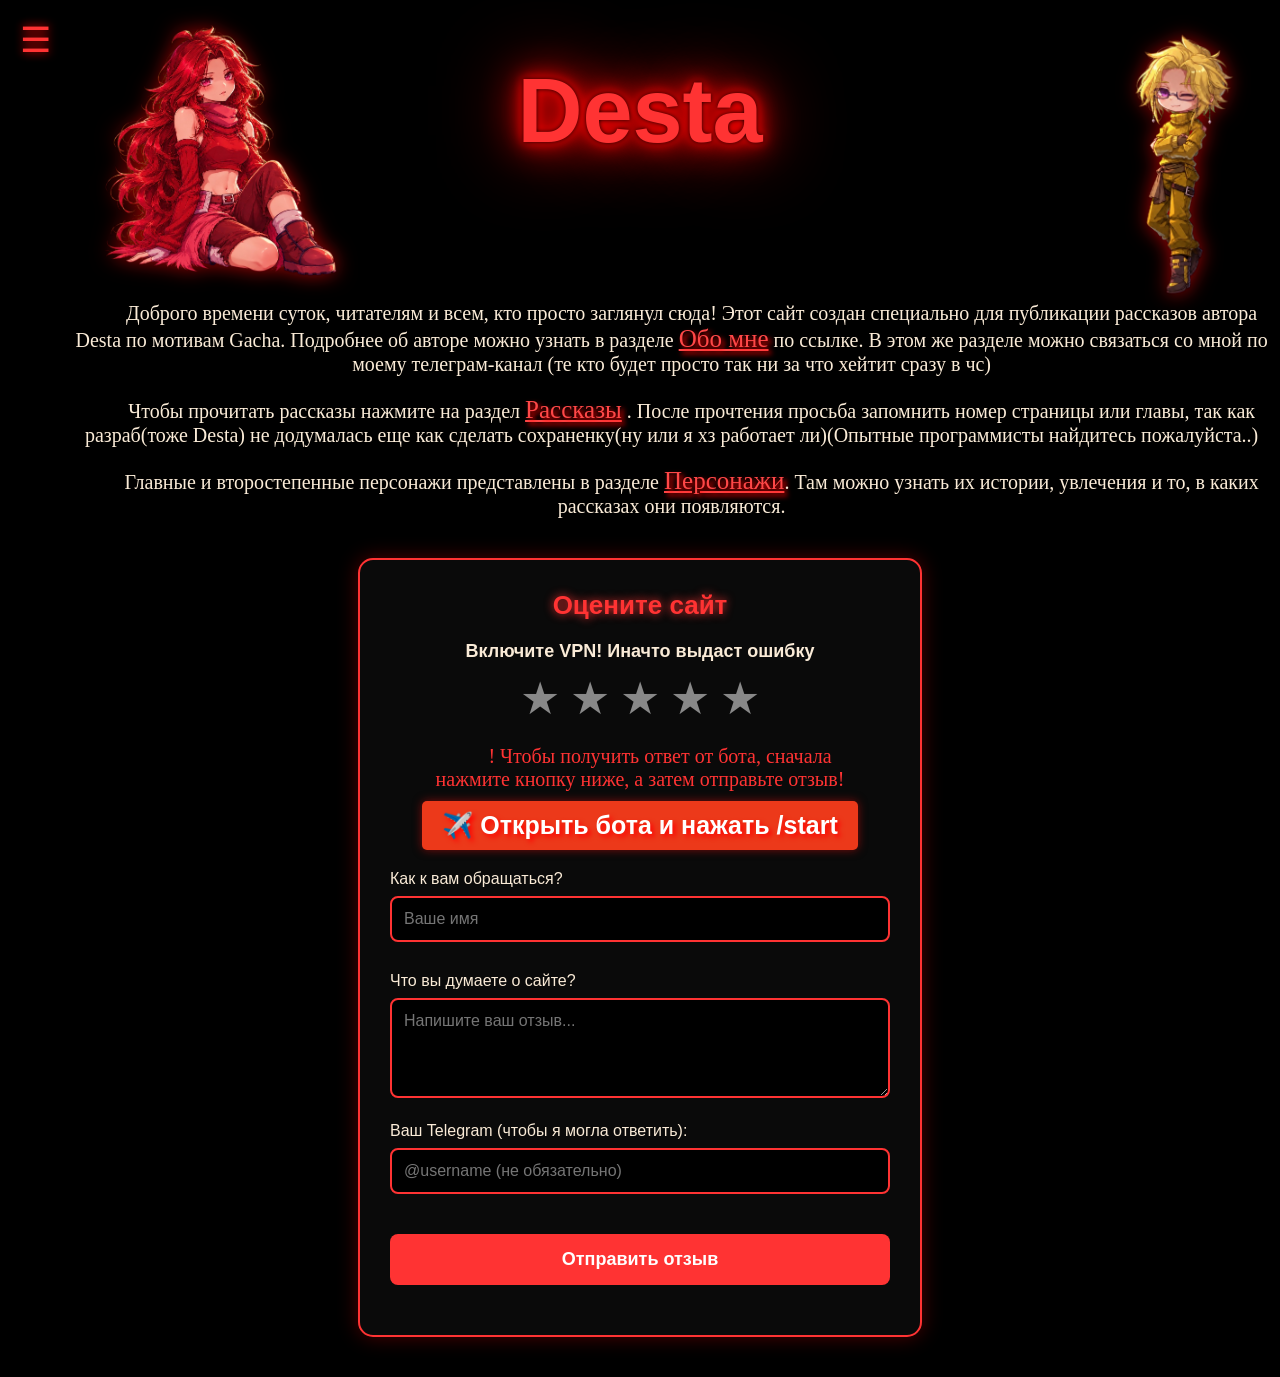
<file: index.html>
<!DOCTYPE html>
<html lang="ru">
<head>
    <meta charset="UTF-8">
    <meta name="viewport" content="width=device-width, initial-scale=1.0">
    <link rel="icon" type="image/png" href="icon.png">
    <title>Главная</title>
    <link rel="stylesheet" href="style.css">
</head>
<body>
    <!-- 1. Скрытый чтокбокс (переключатель) -->
    <input type="checkbox" id="menu-toggle">
    <!-- 2. Кнопка (гамбургер), которая открывает меню -->
    <label for="menu-toggle" class="menu-btn">☰</label>
<!-- 3. Само выезжающее меню -->
    <nav class="sidebar">
        <label for="menu-toggle" class="close-btn">✕</label> <!-- Кнопка закрытия -->
        <a href="#" onclick="alert('Вы уже находитесь тут'); return false;">Главная</a>
        <a href="history.html">Рассказы</a>
        <a href="personaji.html">Персонажи</a>
        <a href="obomne.html">Обо мне</a>
        <!-- Кнопка переключения темы -->
<label for="theme-toggle" class="theme-toggle-btn" onclick="toggleTheme()">🌓 Сменить тему</label>
    </nav>
    <div class="header-group">
    <h1>Desta</h1>
    <img src="desta_glavnaya.png" id="desta_glavnaya" class="glav_photo">
</div>
    <img src="lui_glav.png" id="lui_glav" class="glav_photo">
<p>Доброго времени суток, читателям и всем, кто просто заглянул сюда! Этот сайт создан специально для публикации рассказов автора Desta по мотивам Gacha. Подробнее об авторе можно узнать в разделе 
   <a href="obomne.html">Обо мне</a> по ссылке. В этом же разделе можно связаться со мной по моему телеграм-канал (те кто будет просто так ни за что хейтит сразу в чс)
</p>
<p>Чтобы прочитать рассказы нажмите на раздел <a href="history.html">Рассказы</a> . После прочтения просьба запомнить номер страницы или главы, так как разраб(тоже  Desta) не додумалась еще как сделать сохраненку(ну или я хз работает ли)(Опытные программисты найдитесь пожалуйста..)</p>
<p>Главные и второстепенные персонажи представлены в разделе <a href="personaji.html">Персонажи</a>. Там можно узнать их истории, увлечения и то, в каких рассказах они появляются.</p>



<div class="feedback-container">
    <h3>Оцените сайт</h3>
    <h4>Включите VPN! Иначто выдаст ошибку</h4>
    
    <form id="tgForm">
        <div id="star-rating" class="star-rating">
            <span data-value="5">★</span>
            <span data-value="4">★</span>
            <span data-value="3">★</span>
            <span data-value="2">★</span>
            <span data-value="1">★</span>
        </div>
        <input type="hidden" id="ratingValue" value="0">
                <div class="input-group" style="text-align: center; margin-bottom: 20px;">
            <p style="font-size: 20px; color: #ff3333; margin-bottom: 10px; text-align: center; margin-right: 5%;">
                ! Чтобы получить ответ от бота, сначала нажмите кнопку ниже, а затем отправьте отзыв!
            </p>
            <!-- ЗАМЕНИ Sayt_ocenka_bot НА ИМЯ СВОЕГО БОТА -->
            <a href="https://t.me/Sayt_ocenka_bot" target="_blank" style="background-color: #ec391a; color: white; padding: 10px 20px; border-radius: 5px; text-decoration: none; font-weight: bold; display: inline-block; box-shadow: 0 0 10px rgba(235, 13, 13, 0.5);">
                ✈️ Открыть бота и нажать /start
            </a>
        </div>
        <div class="input-group">
            <label for="userName">Как к вам обращаться?</label>
            <input type="text" id="userName" placeholder="Ваше имя" required>
        </div>

        <div class="input-group">
            <label for="userComment">Что вы думаете о сайте?</label>
            <textarea id="userComment" rows="4" placeholder="Напишите ваш отзыв..." required></textarea>
        </div>
         <div class="input-group">
            <label for="tgUsername">Ваш Telegram (чтобы я могла ответить):</label>
            <input type="text" id="tgUsername" placeholder="@username (не обязательно)">
        </div>

        <button type="submit" id="submitBtn">Отправить отзыв</button>
        <!-- Вот сюда скрипт будет выводить ошибки, если что-то пойдет не так -->
        <p id="formStatus" style="font-weight: bold; text-align: center; margin-top: 15px;"></p>
    </form>
</div>

<script src="index.js"></script>
<script src="theme.js"></script>
</body>






</html>
</file>
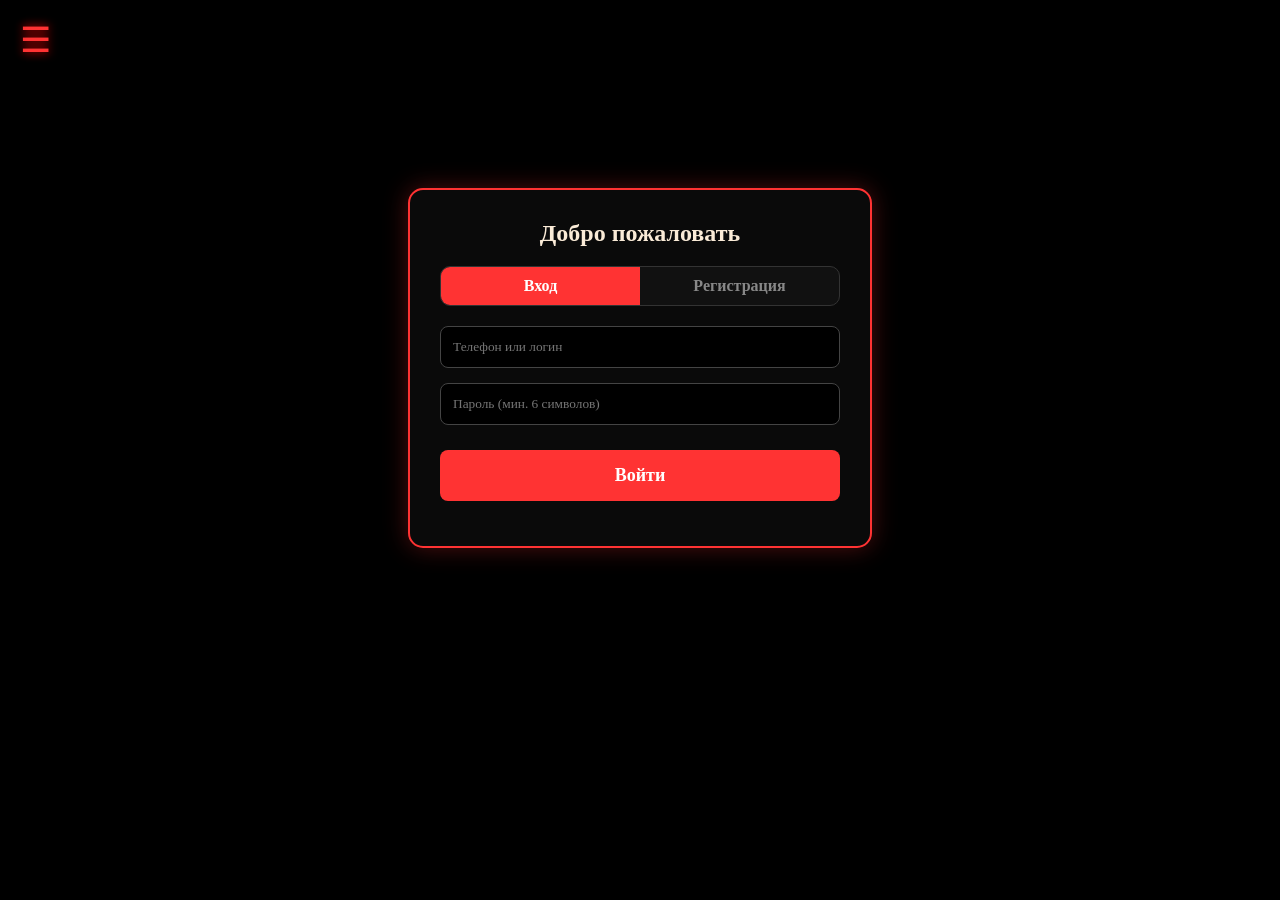
<file: account.html>
<!DOCTYPE html>
<html lang="ru">
<head>
    <meta charset="UTF-8">
    <meta name="viewport" content="width=device-width, initial-scale=1.0">
    <title>Личный кабинет</title>
    <link rel="stylesheet" href="style.css">
    <style>
        /* --- СТИЛИ ЛИЧНОГО КАБИНЕТА --- */
        :root {
            --neon-red: #ff3333;
            --dark-bg: #000000;
            --card-bg: #0a0a0a;
            --text-main: #faebd7;
            --text-muted: #888888;
            --border-color: #222;
        }

        .profile-layout {
            display: flex;
            gap: 30px;
            max-width: 1200px;
            margin: 100px auto 50px auto;
            padding: 0 20px;
            font-family: Arial, sans-serif;
            color: var(--text-main);
        }

        .profile-sidebar {
            width: 350px;
            flex-shrink: 0;
            display: flex;
            flex-direction: column;
            gap: 20px;
        }

        .profile-card {
            background-color: var(--card-bg);
            border: 1px solid var(--border-color);
            border-radius: 15px;
            overflow: hidden;
            box-shadow: 0 0 20px rgba(255, 51, 51, 0.1);
        }

        .profile-header-bg {
            height: 100px;
            background: linear-gradient(135deg, #ff3333, #880000);
            position: relative;
            display: flex;
            justify-content: center;
        }

        .profile-avatar {
            width: 90px;
            height: 90px;
            background-color: #000;
            border: 4px solid var(--card-bg);
            border-radius: 50%;
            position: absolute;
            bottom: -45px;
            display: flex;
            align-items: center;
            justify-content: center;
            font-size: 36px;
            color: var(--neon-red);
            text-shadow: 0 0 10px var(--neon-red);
            font-family: 'Times New Roman', serif;
            font-weight: bold;
        }

        .profile-body {
            padding: 60px 20px 20px 20px;
            text-align: center;
        }

        .profile-name {
            font-family: 'Times New Roman', serif;
            font-size: 24px;
            font-weight: bold;
            margin: 0 0 5px 0;
            color: var(--neon-red);
        }

        .profile-phone {
            color: var(--text-muted);
            font-size: 14px;
            margin-bottom: 15px;
        }

        .profile-stats {
            background: rgba(255, 51, 51, 0.1);
            border: 1px solid rgba(255, 51, 51, 0.3);
            border-radius: 10px;
            padding: 10px;
            font-size: 13px;
            margin-bottom: 20px;
            color: #ffaaaa;
        }

        .profile-actions {
            display: flex;
            gap: 10px;
            justify-content: center;
        }

        .btn-profile {
            padding: 10px 15px;
            border-radius: 8px;
            cursor: pointer;
            font-weight: bold;
            transition: 0.3s;
            font-size: 14px;
            text-decoration: none;
        }

        .btn-admin {
            background: var(--neon-red);
            color: white;
            border: none;
            box-shadow: 0 0 10px rgba(255, 51, 51, 0.5);
        }
        
        .btn-admin:hover { background: #cc0000; }

        .btn-logout {
            background: transparent;
            color: var(--neon-red);
            border: 1px solid var(--neon-red);
        }
        
        .btn-logout:hover { background: rgba(255, 51, 51, 0.1); }

        .settings-card {
            background-color: var(--card-bg);
            border: 1px solid var(--border-color);
            border-radius: 15px;
            padding: 20px;
        }

        .settings-card h3 {
            font-family: 'Times New Roman', serif;
            margin-top: 0;
            color: var(--text-main);
            border-bottom: 2px solid var(--neon-red);
            display: inline-block;
            padding-bottom: 5px;
        }

        .settings-card label {
            display: block;
            font-size: 13px;
            margin-bottom: 5px;
            color: var(--text-muted);
        }

        .settings-card input {
            width: 100%;
            padding: 10px;
            background: #111;
            border: 1px solid #333;
            color: white;
            border-radius: 8px;
            margin-bottom: 15px;
            box-sizing: border-box;
        }

        .profile-main {
            flex-grow: 1;
            display: flex;
            flex-direction: column;
            gap: 20px;
        }

        .main-block {
            background-color: var(--card-bg);
            border: 1px solid var(--border-color);
            border-radius: 15px;
            padding: 25px;
        }

        .main-block h2 {
            font-family: 'Times New Roman', serif;
            margin-top: 0;
            color: var(--text-main);
            border-bottom: 2px solid var(--neon-red);
            display: inline-block;
            padding-bottom: 5px;
            margin-bottom: 20px;
        }

        .empty-text {
            color: var(--text-muted);
            text-align: center;
            font-size: 15px;
            margin: 20px 0;
        }

        .read-list {
            list-style: none;
            padding: 0;
            margin: 0;
        }

        .read-list li {
            padding: 10px;
            border-bottom: 1px solid #222;
            color: #00ff00;
            display: flex;
            align-items: center;
            gap: 10px;
        }
        .read-list li:last-child { border-bottom: none; }

        .auth-wrapper {
            display: flex;
            justify-content: center;
            align-items: center;
            min-height: 80vh;
        }
        
        .auth-card {
            background-color: var(--card-bg);
            border: 2px solid var(--neon-red);
            border-radius: 15px;
            width: 100%;
            max-width: 400px;
            padding: 30px;
            box-shadow: 0 0 25px rgba(255, 51, 51, 0.3);
        }

        .auth-card h2 {
            text-align: center;
            font-family: 'Times New Roman', serif;
            color: var(--text-main);
            margin-top: 0;
        }

        .auth-tabs {
            display: flex;
            background: #111;
            border-radius: 10px;
            margin-bottom: 20px;
            border: 1px solid #333;
            overflow: hidden;
        }

        .auth-tab {
            flex: 1;
            text-align: center;
            padding: 10px;
            color: var(--text-muted);
            cursor: pointer;
            font-weight: bold;
        }

        .auth-tab.active {
            background: var(--neon-red);
            color: white;
        }

        .auth-input {
            width: 100%;
            padding: 12px;
            background: #000;
            border: 1px solid #444;
            border-radius: 8px;
            color: white;
            margin-bottom: 15px;
            box-sizing: border-box;
        }

        .auth-btn {
            width: 100%;
            padding: 12px;
            background: var(--neon-red);
            color: white;
            border: none;
            border-radius: 8px;
            font-weight: bold;
            font-size: 16px;
            cursor: pointer;
        }

        .hidden { display: none !important; }

        @media (max-width: 900px) {
            .profile-layout {
                flex-direction: column;
                margin-top: 60px;
            }
            .profile-sidebar {
                width: 100%;
            }
        }
    </style>
</head>
<body>
    <!-- Меню -->
    <input type="checkbox" id="menu-toggle">
    <label for="menu-toggle" class="menu-btn">☰</label>
    <nav class="sidebar">
        <label for="menu-toggle" class="close-btn">✕</label>
        <a href="index.html">Главная</a>
        <a href="history.html">Рассказы</a>
        <a href="personaji.html">Персонажи</a>
        <a href="obomne.html">Обо мне</a>
        <a href="account.html" style="color: #ff3333; font-weight: bold;">👤 Личный кабинет</a>
    </nav>

    <!-- ЭКРАН ВХОДА -->
    <div class="auth-wrapper" id="authScreen">
        <div class="auth-card">
            <h2>Добро пожаловать</h2>
            <div class="auth-tabs">
                <div class="auth-tab active" onclick="switchTab('login')">Вход</div>
                <div class="auth-tab" onclick="switchTab('register')">Регистрация</div>
            </div>
            
            <input type="text" id="authPhone" class="auth-input" placeholder="Телефон или логин">
            <input type="password" id="authPass" class="auth-input" placeholder="Пароль (мин. 6 символов)">
            
            <button type="button" class="auth-btn" id="submitBtn" onclick="handleAuth()">Войти</button>
            <p id="authError" style="color: var(--neon-red); text-align: center; margin-top: 15px; font-size: 14px;"></p>
        </div>
    </div>

    <!-- ЛИЧНЫЙ КАБИНЕТ -->
    <div class="profile-layout hidden" id="profileScreen">
        <!-- ЛЕВАЯ КОЛОНКА -->
        <div class="profile-sidebar">
            <div class="profile-card">
                <div class="profile-header-bg">
                    <div class="profile-avatar" id="avatarLetter">D</div>
                </div>
                <div class="profile-body">
                    <h2 class="profile-name" id="displayName">Пользователь</h2>
                    <div class="profile-phone" id="displayPhone">+7 (000) 000-00-00</div>
                    
                    <div class="profile-stats">
                        Прочитано рассказов: <b id="statsReadCount">0</b>
                    </div>

                    <div class="profile-actions">
                        <button type="button" class="btn-profile btn-admin hidden" id="btnGoToAdmin" onclick="openAdminPanel()">Админка</button>
                        <button type="button" class="btn-profile btn-logout" onclick="logout()">Выйти</button>
                    </div>
                </div>
            </div>

            <div class="settings-card">
                <h3>Настройки</h3>
                <label>Имя</label>
                <input type="text" id="settingsName" placeholder="Ваше имя">
                <label>Новый пароль (можно оставить пустым)</label>
                <input type="password" placeholder="••••••••">
            </div>
        </div>

        <!-- ПРАВАЯ КОЛОНКА -->
        <div class="profile-main">
            <div class="main-block">
                <h2>Прочитанные рассказы</h2>
                <ul class="read-list" id="readStoriesList">
                </ul>
            </div>

            <div class="main-block">
                <h2>Мои сообщения автору</h2>
                <p class="empty-text">Здесь будут ваши сообщения, отправленные через форму.</p>
            </div>
        </div>
    </div>

    <script src="account.js"></script>
</body>
</html>
</file>
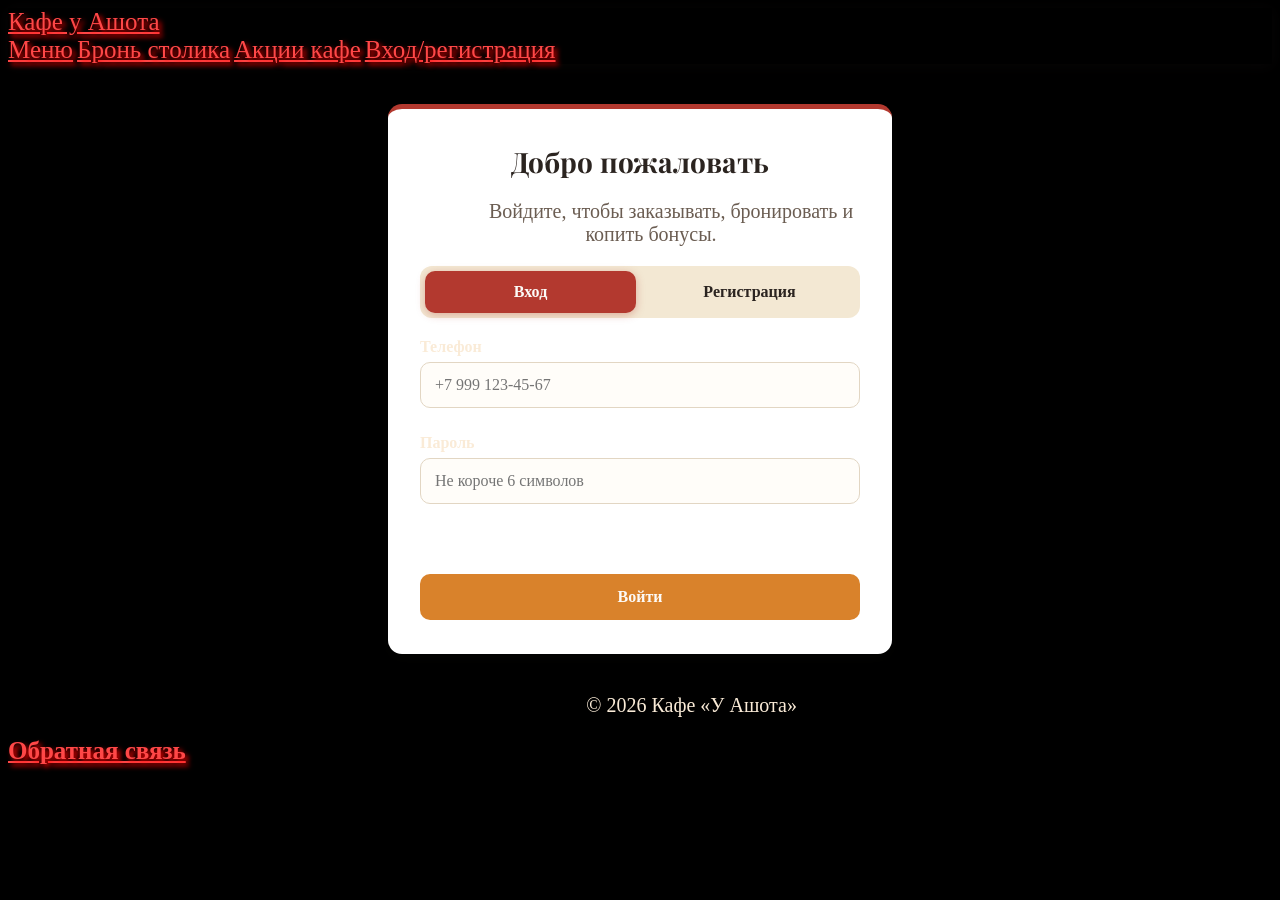
<file: admin.html>
<!DOCTYPE html>
<html lang="ru">
<head>
  <meta charset="UTF-8">
  <meta name="viewport" content="width=device-width, initial-scale=1.0">
  <title>Админка</title>
  <link rel="preconnect" href="https://fonts.googleapis.com">
  <link rel="preconnect" href="https://fonts.gstatic.com" crossorigin>
  <link href="https://fonts.googleapis.com/css2?family=Nunito:wght@400;700&family=Playfair+Display:wght@700&display=swap" rel="stylesheet">
  <link rel="stylesheet" href="style.css">
  <link rel="stylesheet" href="app.css">
  <link rel="stylesheet" href="pages.css">
</head>
<body>

<header>
  <div class="logo">
    <a href="index.html">Кафе у Ашота</a>
  </div>
  <nav>
    <a href="menu.html">Меню</a>
    <a href="bron.html">Бронь столика</a>
    <a href="profile.html" class="btn-login">Профиль</a>
  </nav>
</header>

<main class="admin-wrap">
  <section class="panel"><h3>Статистика</h3><div id="a-stats" class="stats"></div></section>
  <div class="stats" id="a-stats"></div>
  <section class="panel"><h3>Блюдо дня</h3><div id="a-dish"></div></section>
  <section class="panel"><h3>Предложения блюда дня</h3><div id="a-suggest"></div></section>
  <section class="panel"><h3>Заказы</h3><div id="a-orders"></div></section>
  <section class="panel"><h3>Брони</h3><div id="a-bookings"></div></section>
  <section class="panel"><h3>Обращения</h3><div id="a-messages"></div></section>
</main>

<footer>
  <p>© 2026 Кафе «У Ашота»</p>
</footer>

<script src="app.js"></script>
<script src="admin.js"></script>
</body>
</html>
</file>
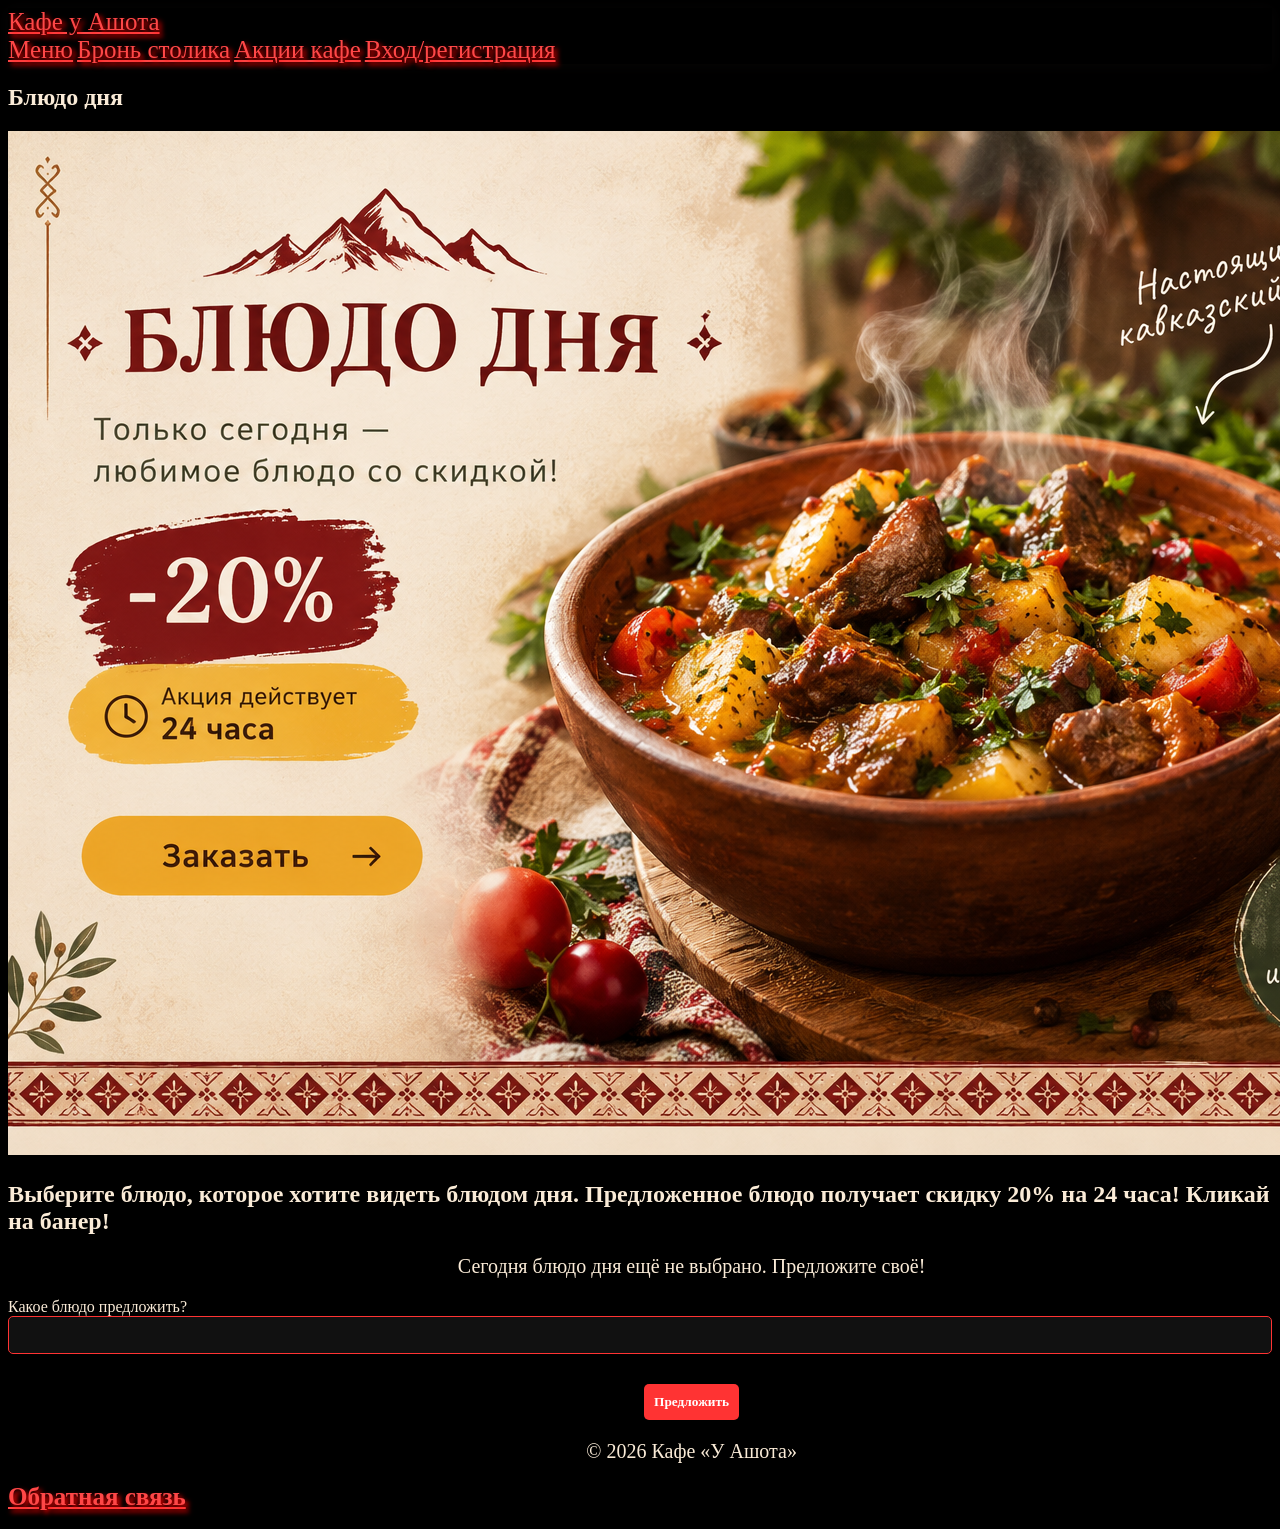
<file: dish.html>
<!DOCTYPE html>
<html lang="ru">
<head>
  <meta charset="UTF-8">
  <meta name="viewport" content="width=device-width, initial-scale=1.0">
  <title>Блюдо дня</title>
  <link rel="preconnect" href="https://fonts.googleapis.com">
  <link rel="preconnect" href="https://fonts.gstatic.com" crossorigin>
  <link href="https://fonts.googleapis.com/css2?family=Nunito:wght@400;700&family=Playfair+Display:wght@700&display=swap" rel="stylesheet">
  <link rel="stylesheet" href="style.css">
  <link rel="stylesheet" href="app.css">
</head>
<body>

<header>
  <div class="logo">
    <a href="index.html">Кафе у Ашота</a>
  </div>

  <nav>
    <a href="menu.html">Меню</a>
    <a href="bron.html">Бронь столика</a>
    <a href="index.html#akcii">Акции кафе</a>
    <a href="login.html" class="btn-login">Вход/регистрация</a>
  </nav>
</header>

<main>
    
  <section class="blud">

    <div class="wrap">
      <h2>Блюдо дня</h2>
      <a href="menu.html"><img src="bludday.png" alt="Блюдо дня: скидка 20% на 24 часа" class="bludday"></a>
      <h2>Выберите блюдо, которое хотите видеть блюдом дня. Предложенное блюдо получает скидку 20% на 24 часа! Кликай на банер!</h2>
     <p id="dod" class="message ok"></p>
<form id="dish-form">
  <label for="dish-name">Какое блюдо предложить?</label>
  <input type="text" id="dish-name" name="dish">
  <p><button type="submit" class="btn">Предложить</button></p>
  <p id="dish-msg" class="message" role="status"></p>
</form>
      
    </div>

  </section>
</main>

<footer>
  <p>© 2026 Кафе «У Ашота»</p>
  <h3><a href="kontakt.html">Обратная связь</a></h3>
</footer>
<script src="app.js"></script>
<script src="dish.js"></script>
</body>
</html>
</file>
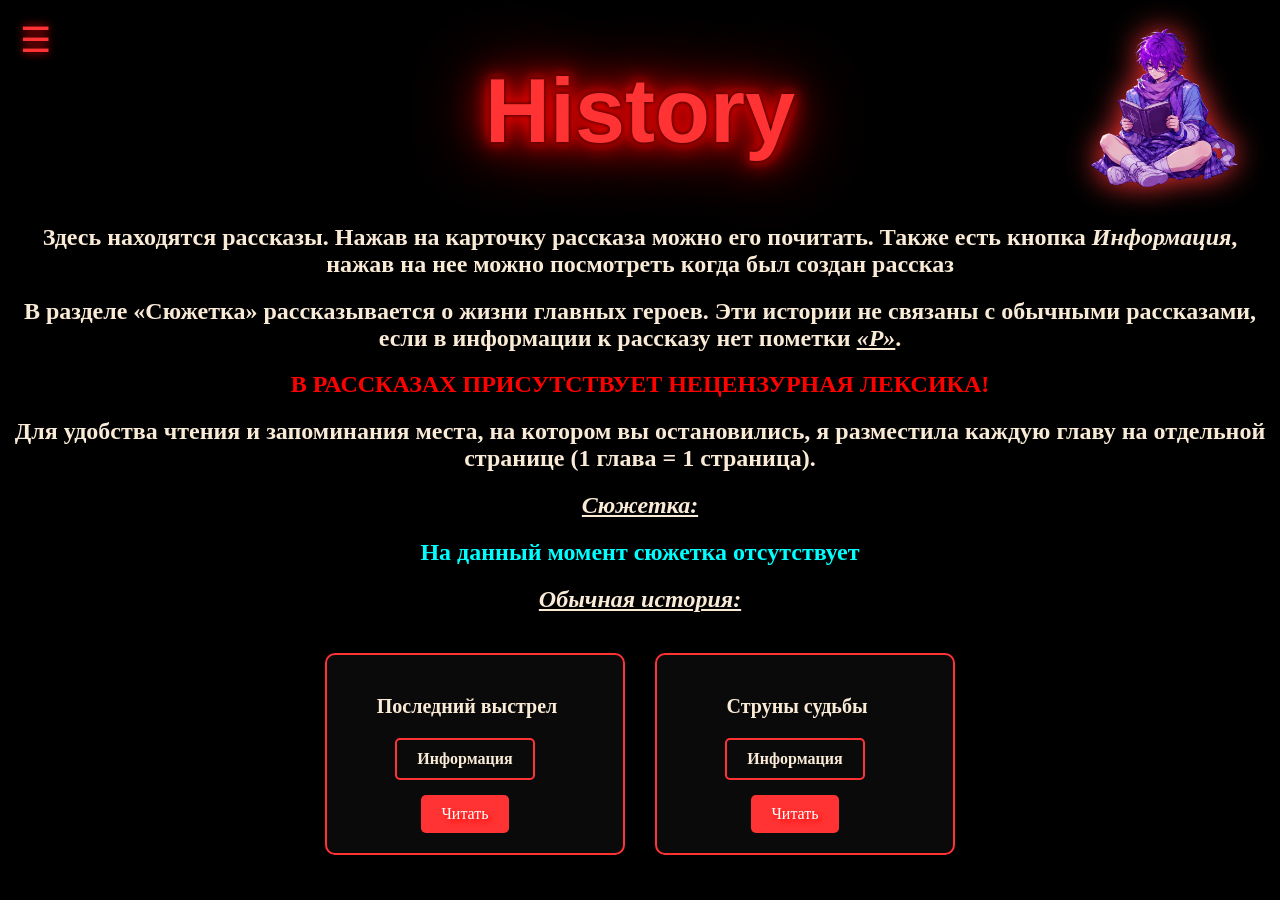
<file: history.html>
<!DOCTYPE html>
<html lang="ru">
<head>
    <meta charset="UTF-8">
    <meta name="viewport" content="width=device-width, initial-scale=1.0">
     <link rel="icon" type="image/png" href="icon.png">
    <title>Рассказы</title>
    <link rel="stylesheet" href="style.css">
</head>
<body style="overflow-x: hidden;">
    <!-- Меню -->
    <input type="checkbox" id="menu-toggle">
    <label for="menu-toggle" class="menu-btn">☰</label>
    <nav class="sidebar">
        <label for="menu-toggle" class="close-btn">✕</label>
        <a href="index.html">Главная</a>
        <a href="#" onclick="alert('Вы уже находитесь тут'); return false;">Рассказы</a>
        <a href="personaji.html">Персонажи</a>
        <a href="obomne.html">Обо мне</a>
        <label for="theme-toggle" class="theme-toggle-btn" onclick="toggleTheme()">🌓 Сменить тему</label>
    </nav>

    <h1>History</h1>
    
    <div class="history">
        <img src="max_history.png" id="max_history" class="glav_photo">
    </div>

    <h2 style="text-align: center;">Здесь находятся рассказы. Нажав на карточку рассказа можно его почитать. Также есть кнопка <i>Информация</i>, нажав на нее можно посмотреть когда был создан рассказ</h2>
    <h2 style="text-align: center;">В разделе «Сюжетка» рассказывается о жизни главных героев. Эти истории не связаны с обычными рассказами, если в информации к рассказу нет пометки <i><u>«P»</u></i>. </h2>
    <h2 style="text-align: center; color: red;">В РАССКАЗАХ ПРИСУТСТВУЕТ НЕЦЕНЗУРНАЯ ЛЕКСИКА!</h2>
    <h2 style="text-align: center;"> Для удобства чтения и запоминания места, на котором вы остановились, я разместила каждую главу на отдельной странице (1 глава = 1 страница).</h2>
    
    <h2 style="font-family: 'Times New Roman', Times, serif; text-align: center;"><u><i>Сюжетка:</i></u></h2>
    <h2 style="text-align: center; color: aqua;">На данный момент сюжетка отсутствует</h2>
    <h2 style="font-family: 'Times New Roman', Times, serif; text-align: center;"><u><i>Обычная история:</i></u></h2>

    <!-- КОНТЕЙНЕР ДЛЯ КАРТОЧтоК (Жестко задан flex-ряд) -->
    <div style="display: flex !important; flex-direction: row !important; flex-wrap: wrap !important; justify-content: center !important; gap: 30px !important; width: 100%; padding: 20px; padding-left: 0;  ">
        
        <!-- Карточка 1 -->
        <div id="story_last_shot" class="story-card" style="width: 320px !important; flex-shrink: 0 !important; display: flex; flex-direction: column; justify-content: space-between; text-align: center; padding-left: 0;">
            <p style="margin-left: -13%;"><b>Последний выстрел</b></p>
            <div class="card-buttons" style="margin-bottom: 15px;">
                <button class="info-btn" onclick="openStoryInfo('Последний выстрел', 'Дата создания: 2025 год.<br>Автор: Desta.<br>Жанр: Детектив, мистика.<br> Комментарий: Я не знаю под чтом я создавала этот рассказ, но слегка добавив воды (спасибо Cloud) я подумала что ладно так уж и быть оставлю')">Информация</button>
            </div>
            <a href="poslet_vistrel.html" class="read-btn">Читать</a>
        </div>

        <!-- Карточка 2 -->
        <div id="story_struni" class="story-card" style="width: 320px !important; flex-shrink: 0 !important; display: flex; flex-direction: column; justify-content: space-between; text-align: center; padding-left: 0;">
            <p style="margin-left: -13%;"><b>Струны судьбы</b></p>
            <div class="card-buttons" style="margin-bottom: 15px;">
                <button class="info-btn" onclick="openStoryInfo('Струны судьбы', 'Дата создания: 2025 год.<br>Автор: Desta.<br>Жанр: Романтика.<br> Комментарий: Этот рассказ показался мне немного скучным, но я решила добавить его, потому что подумала: возможно, кому-нибудь он будет интересен.')">Информация</button>
            </div>
            <a href="struni.html" class="read-btn">Читать</a>
        </div>

    </div>

    <!-- Окно с информацией -->
    <div id="storyModal" class="modal">
        <div class="modal-content">
            <span class="close-modal" onclick="closeStoryInfo()">✕</span>
            <h2 id="story-modal-title">Название рассказа</h2>
            <p id="story-modal-desc" style="text-align: center; font-size: 20px; margin-top: 20px;">Информация...</p>
        </div>
    </div>

 
   <script src="theme.js"></script>
<script src="history.js"></script>
</body>
</html>
</file>
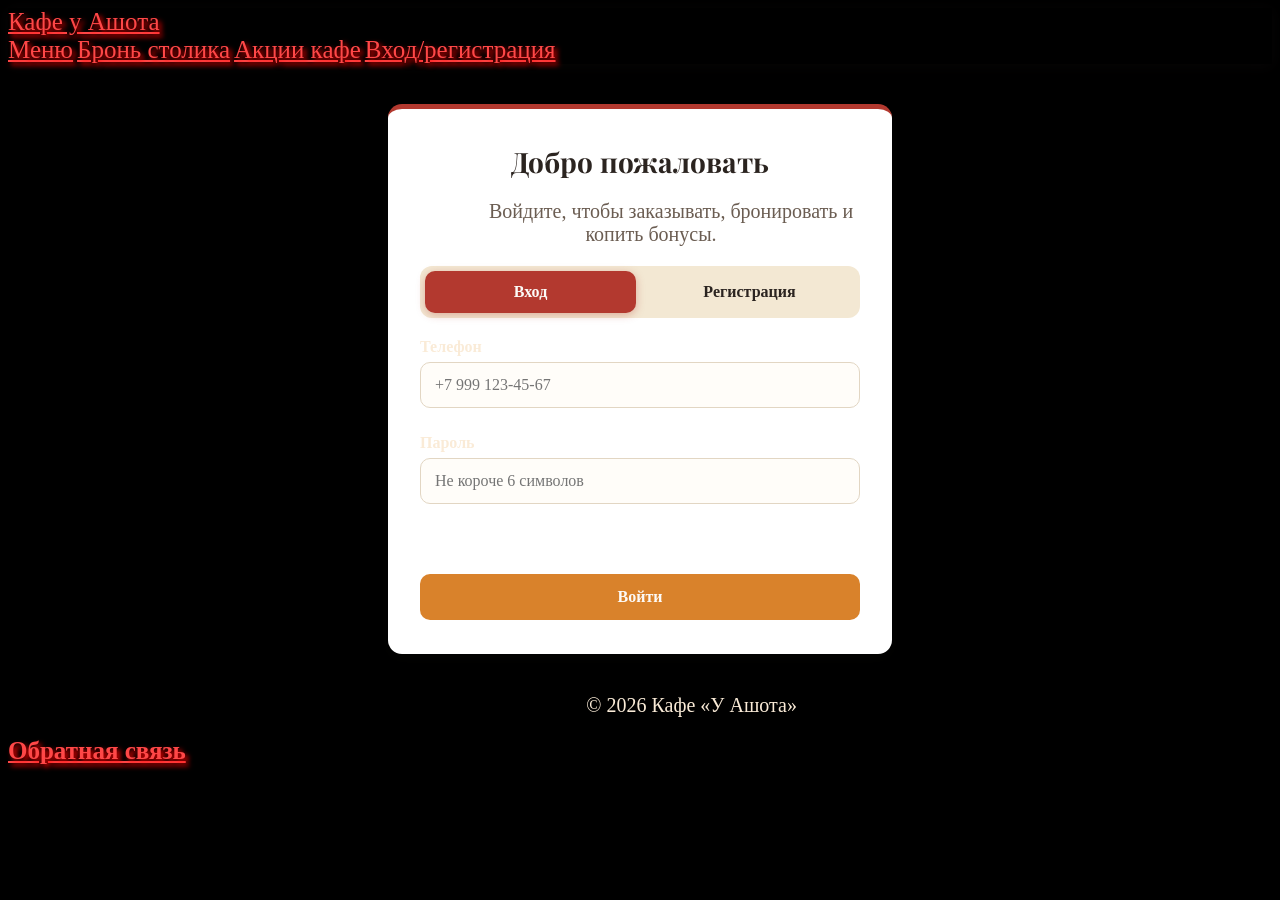
<file: login.html>
<!DOCTYPE html>
<html lang="ru">
<head>
  <meta charset="UTF-8">
  <meta name="viewport" content="width=device-width, initial-scale=1.0">
  <title>Вход / регистрация</title>
  <link rel="preconnect" href="https://fonts.googleapis.com">
  <link rel="preconnect" href="https://fonts.gstatic.com" crossorigin>
  <link href="https://fonts.googleapis.com/css2?family=Nunito:wght@400;700&family=Playfair+Display:wght@700&display=swap" rel="stylesheet">
  <link rel="stylesheet" href="style.css">
  <link rel="stylesheet" href="app.css">
  <link rel="stylesheet" href="pages.css">
</head>
<body>

<header>
  <div class="logo">
    <a href="index.html">Кафе у Ашота</a>
  </div>
  <nav>
    <a href="menu.html">Меню</a>
    <a href="bron.html">Бронь столика</a>
    <a href="index.html#akcii">Акции кафе</a>
    <a href="login.html" class="btn-login">Вход/регистрация</a>
  </nav>
</header>

<main>
  <section class="auth">
    <h2>Добро пожаловать</h2>
    <p class="hint center">Войдите, чтобы заказывать, бронировать и копить бонусы.</p>

    <div class="tabs" role="tablist">
      <button type="button" class="tab-btn active" id="tab-login" role="tab">Вход</button>
      <button type="button" class="tab-btn" id="tab-reg" role="tab">Регистрация</button>
    </div>

    <form id="auth-form" novalidate>
      <label class="plain hidden" id="name-box">Имя
        <input type="text" id="a-name" autocomplete="name">
      </label>
      <label class="plain">Телефон
        <input type="tel" id="a-phone" placeholder="+7 999 123-45-67" autocomplete="tel">
      </label>
      <label class="plain">Пароль
        <input type="password" id="a-pass" placeholder="Не короче 6 символов" autocomplete="current-password">
      </label>
      <p class="form-error" id="a-msg" role="alert"></p>
      <button type="submit" class="main-btn" id="a-submit">Войти</button>
    </form>
  </section>
</main>

<footer>
  <p>© 2026 Кафе «У Ашота»</p>
  <h3><a href="feedback.html">Обратная связь</a></h3>
</footer>

<script src="app.js"></script>
<script src="login.js"></script>
</body>
</html>
</file>
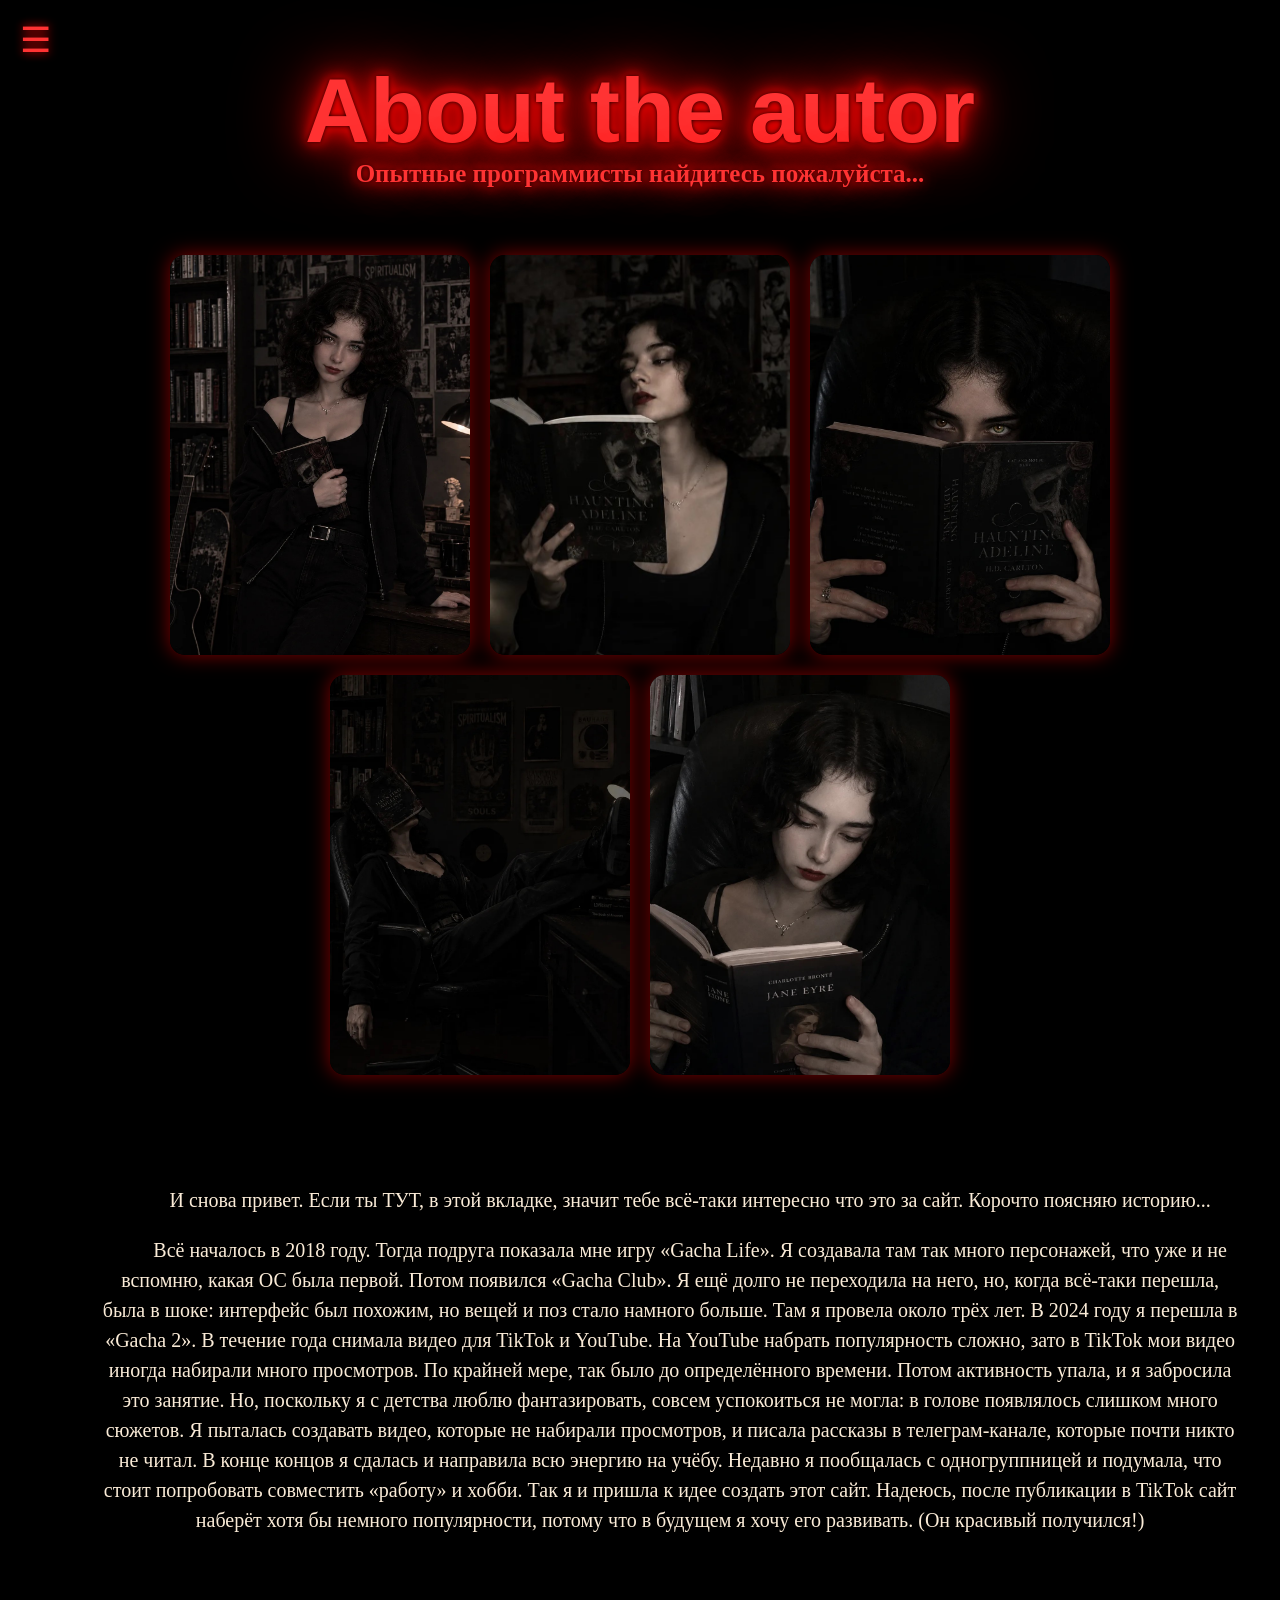
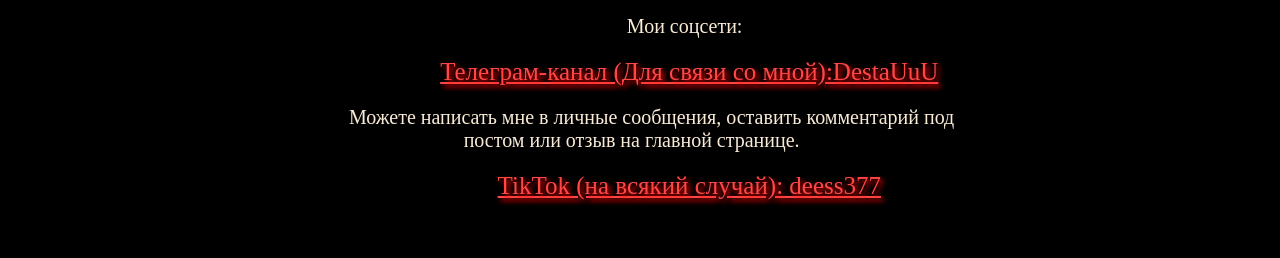
<file: obomne.html>
<!DOCTYPE html>
<html lang="ru">
<head>
    <meta charset="UTF-8">
    <meta name="viewport" content="width=device-width, initial-scale=1.0">
     <link rel="icon" type="image/png" href="icon.png">
    <title> Об авторе</title>
    <link rel="stylesheet" href="style.css">
</head>
<body style="overflow-x: hidden;">
    <!-- 1. Скрытый чтокбокс (переключатель) -->
    <input type="checkbox" id="menu-toggle">
    <!-- 2. Кнопка (гамбургер), которая открывает меню -->
    <label for="menu-toggle" class="menu-btn">☰</label>
<!-- 3. Само выезжающее меню -->
    <nav class="sidebar">
        <label for="menu-toggle" class="close-btn">✕</label> <!-- Кнопка закрытия -->
        <a href="index.html">Главная</a>
        <a href="#">Рассказы</a>
        <a href="personaji.html">Персонажи</a>
        <a href="#" onclick="alert('Вы уже находитесь тут'); return false;">Обо мне</a>
        <label for="theme-toggle" class="theme-toggle-btn" onclick="toggleTheme()">🌓 Сменить тему</label>
    </nav>
<div class="header-group">
    <h1>About the autor</h1>
    <h1 style="font-size: 25px; margin-top: -5%; font-family: 'Times New Roman', Times, serif;">Опытные программисты найдитесь пожалуйста...</h1>
   <!-- Пример: добавляем onclick и style="cursor: pointer;" -->
    <div class="gallery-wrapper">

    <!-- Блок для фотографий (они будут в ряд) -->
    <div class="photo-row" >
        <img src="ya1.jpg" class="gallery-img" onclick="openGallery()" style="cursor: pointer;">
        <img src="ya2.jpg" class="gallery-img"> <!-- Сюда вставь вторую фотку -->
        <img src="ya3.jpg" class="gallery-img">
        <img src="ya4.jpg" class="gallery-img">
        <img src="ya5.jpg" class="gallery-img"> <!-- И третью -->
    </div>
<!-- ТЕСТОВЫЙ БЛОК -->
<div style="display: flex; flex-direction: row; align-items: flex-start; gap: -10px; padding-left: -40pЕx; padding-right: -10%; margin-top: 50px;">
  
    <div style="color: antiquewhite; font-size: 20px; line-height: 1.5;">
        <p>И снова привет. Если ты ТУТ, в этой вкладке, значит тебе всё-таки интересно что это за сайт. Корочто поясняю историю...</p>
        <p>Всё началось в 2018 году. Тогда подруга показала мне игру «Gacha Life». Я создавала там так много персонажей, что уже и не вспомню, какая ОС была первой. Потом появился «Gacha Club». Я ещё долго не переходила на него, но, когда всё-таки перешла, была в шоке: интерфейс был похожим, но вещей и поз стало намного больше. Там я провела около трёх лет.

В 2024 году я перешла в «Gacha 2». В течение года снимала видео для TikTok и YouTube. На YouTube набрать популярность сложно, зато в TikTok мои видео иногда набирали много просмотров. По крайней мере, так было до определённого времени. Потом активность упала, и я забросила это занятие. Но, поскольку я с детства люблю фантазировать, совсем успокоиться не могла: в голове появлялось слишком много сюжетов.

Я пыталась создавать видео, которые не набирали просмотров, и писала рассказы в телеграм-канале, которые почти никто не читал. В конце концов я сдалась и направила всю энергию на учёбу. Недавно я пообщалась с одногруппницей и подумала, что стоит попробовать совместить «работу» и хобби. Так я и пришла к идее создать этот сайт.

Надеюсь, после публикации в TikTok сайт наберёт хотя бы немного популярности, потому что в будущем я хочу его развивать. (Он красивый получился!)
        </p>
    </div>

</div>


<footer>
    <div style="text-align: center;">
    <p>Мои соцсети:</p>
    <div class="socseti" style="margin-left: 10%;">
    <a href="https://t.me/destaUuU">Телеграм-канал (Для связи со мной):DestaUuU</a>  <p style="margin-right: 18%;";>Можете написать мне в личные сообщения, оставить комментарий под постом или отзыв на главной странице.</p> <a href="https://www.tiktok.com/@deess377?_r=1&_t=ZS-9B4NFG6va6i">TikTok (на всякий случай): deess377</a>
</div>
</div>
</footer>



<script src="obomne.js"></script>
<script src="theme.js"></script>
</body>
</html>
</file>
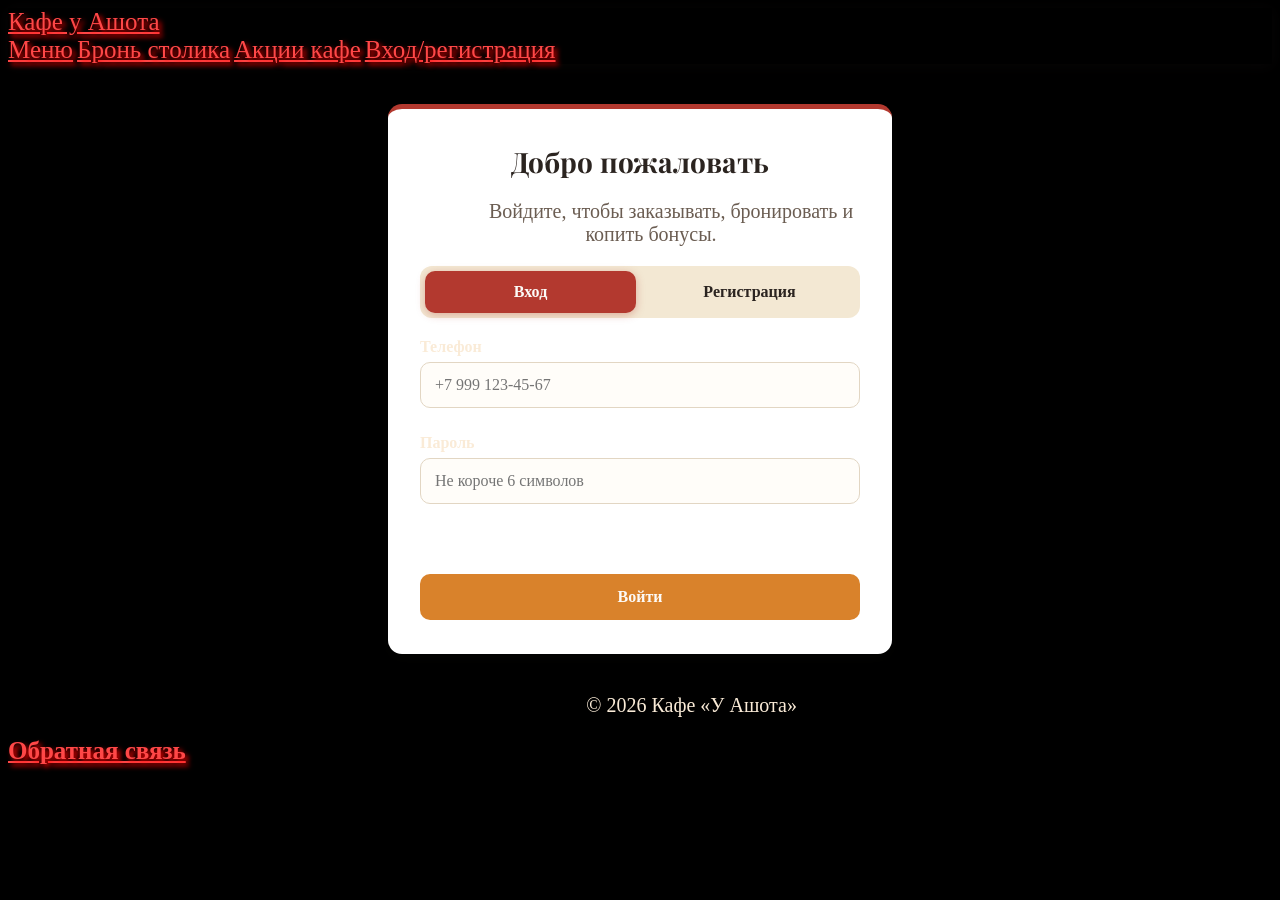
<file: profile.html>
<!DOCTYPE html>
<html lang="ru">
<head>
  <meta charset="UTF-8">
  <meta name="viewport" content="width=device-width, initial-scale=1.0">
  <title>Профиль</title>
  <link rel="preconnect" href="https://fonts.googleapis.com">
  <link rel="preconnect" href="https://fonts.gstatic.com" crossorigin>
  <link href="https://fonts.googleapis.com/css2?family=Nunito:wght@400;700&family=Playfair+Display:wght@700&display=swap" rel="stylesheet">
  <link rel="stylesheet" href="style.css">
  <link rel="stylesheet" href="app.css">
  <link rel="stylesheet" href="pages.css">
  
</head>
<body>

<header>
  <div class="logo">
    <a href="index.html">Кафе у Ашота</a>
  </div>

  <nav>
    <a href="menu.html">Меню</a>
    <a href="bron.html">Бронь столика</a>
    <a href="index.html#akcii">Акции кафе</a>
    <a href="profile.html" class="btn-login">Профиль</a>
  </nav>
</header>

<main class="profile-grid">
  <div class="col">
    <section class="panel me">
      <div class="me-cover"></div>
      <div class="avatar" id="avatar"></div>
      <h3 id="user-name"></h3>
      <p class="hint" id="user-phone"></p>
      <p class="bonus-pill" id="bonus"></p>
      <div class="me-actions">
        <a href="admin.html" class="btn hidden" id="admin-link">Админка</a>
        <button type="button" class="link-btn" id="logout">Выйти</button>
      </div>
    </section>

    <section class="panel">
      <h3>Настройки</h3>
      <form id="settings-form">
        <label class="plain">Имя
          <input type="text" id="set-name">
        </label>
        <label class="plain">Новый пароль (от 6 символов, можно оставить пустым)
          <input type="password" id="set-pass" autocomplete="new-password">
        </label>
        <p class="form-error" id="set-msg" role="status"></p>
        <button type="submit" class="main-btn">Сохранить</button>
      </form>
    </section>
  </div>

  <div class="col">
    <section class="panel">
      <h3>Корзина</h3>
      <div id="cart"></div>
    </section>

    <section class="panel" id="checkout">
      <h3>Оформление заказа</h3>
      <div class="tile">
        <label><input type="radio" name="way" value="delivery" checked> Доставка</label>
        <label><input type="radio" name="way" value="pickup"> Самовывоз</label>
      </div>
      <div id="addr-box">
        <label class="plain">Адрес доставки
          <input type="text" id="address" placeholder="Улица, дом, квартира">
        </label>
      </div>
      <div id="pick-box" class="hidden">
        <label class="plain">Где забрать
          <select id="branch">
            <option>проспект Шахтёров 52</option>
            <option>Институтская улица 26а</option>
          </select>
        </label>
      </div>
      <label class="plain"><input type="checkbox" id="use-bonus"> Оплатить бонусами <span id="bonus-hint" class="hint"></span></label>
      <p class="form-error" id="order-error" role="alert"></p>
      <button type="button" class="main-btn" id="order-btn">Оформить заказ</button>
    </section>

    <section class="panel">
      <h3>Мои заказы</h3>
      <div id="orders"></div>
    </section>

    <section class="panel">
      <h3>Мои брони</h3>
      <div id="my-bookings"></div>
    </section>
  </div>
</main>

<footer>
  <p>© 2026 Кафе «У Ашота»</p>
  <h3><a href="feedback.html">Обратная связь</a></h3>
</footer>

<script src="app.js"></script>
<script src="profile.js"></script>
</body>
</html>
</file>
<file: style.css>
.theme-toggle-btn {
    background-color: var(--bg-color); 
    color: var(--text-color);
    border: 2px solid var(--border-color);
    padding: 10px;
    margin: 10px 20px;
    text-align: center;
    border-radius: 5px;
    cursor: pointer;
    font-weight: bold;
    transition: 0.3s;
}

.theme-toggle-btn:hover {
    background-color: var(--accent-color);
    color: white;
}
/* Цвета для ТЕМНОЙ темы (по умолчанию) */
:root {
    --bg-color: #000000;
    --text-color: #faebd7; /* antiquewhite */
    --accent-color: #ff3333; /* Красный */
    --card-bg: #0a0a0a;
    --border-color: #ff3333;
}

/* Цвета для СВЕТЛОЙ темы */
body.light-theme {
    --bg-color: #f4f4f4;
    --text-color: #222222; /* Должен быть темным! */
    --accent-color: #cc0000; 
    --card-bg: #ffffff;
    --border-color: #cc0000;
}

/* Применяем цвета */
body {
    background-color: var(--bg-color);
    color: var(--text-color);
    transition: background-color 0.3s, color 0.3s; /* Плавный переход */
    overflow-x: hidden;
}
h2{
    color: aliceblue;
}
.top-header {
    display: flex;
    justify-content: center;
    align-items: center;
    gap: 30px;               /* Расстояние между девушкой и словом Desta */
    margin-top: 50px;
    margin-bottom: 40px;
    padding-left: 150px;     /* Отступ от меню слева */
}

/* Фиксируем красную девушку на месте */
.img-desta {
    width: 300px;            /* Размер */
    height: auto !important; /* Запрещаем сплющивать */
    position: static !important; /* Убиваем старые привязки */
    margin: 0 !important;
    filter: drop-shadow(0 0 15px #ff3333);
}
.main-body {
    position: relative;
    display: flex;
    justify-content: center;
    align-items: center;     /* Парень будет ровно по центру текста */
    gap: 50px;               /* Расстояние между текстом и парнем */
    max-width: 1300px;
    margin: 0 auto;          /* Центрируем весь блок */
    padding-left: 150px;     /* Отступ от меню */
}

/* Текст */
.text-box {
    max-width: 80px;
    color: white;
    font-size: 18px;
    line-height: 1.6;
    text-align: center;
}

.text-box p {
    text-indent: 40px;       /* Красная строка */
    margin-bottom: 200px;
}

/* Фиксируем желтого парня */
.img-lui {
    right: 2%; 
    width: 200px;            /* Размер парня */
    height: auto ; /* ГЛАВНОЕ: он больше не будет сплющенным */
    object-fit: contain;     /* Сохраняет пропорции */
    position: static ;
    margin: 0 ;
     top: 50%;
    filter: drop-shadow(0 0 15px #ff3333);
}
@media (max-width: 900px) {
    .top-header, .main-body {
        flex-direction: column; /* На телефоне всё друг под другом */
        padding-left: 0;        /* Убираем отступы меню */
        text-align: center;
    }
    .img-desta, .img-lui {
        width: 200px;           /* Уменьшаем картинки на телефоне */
    }
    .text-box p {
        text-indent: 0;         /* Убираем красную строку для ровного текста */
    }
}
a{
      color: var(--accent-color);
    color: #ff4747;
    font-size: 25px;
    text-shadow: 3px 3px 5px red;
}
a:hover{
    color: rgb(255, 0, 0);
    font-size: 28px;
}

h1 {
    font-size: clamp(35px, 8vw, 90px);
    width: 100%;
    font-family: 'Lucida Calligraphy', cursive, sans-serif; /* добавил запасные шрифты */
    text-align: center;
    color: #ff1a1a; /* Яркий красный */
    
    /* Многослойное свечение */
    text-shadow: 
        0 0 5px #000000,
        0 0 10px #ff0000,
        0 0 20px #ff0000,
        0 0 40px #ff0000,
        0 0 80px #ff0000;
}
#desta_glavnaya{
     justify-content: flex-start;
      padding-left: -100%;
    position: relative; 
    margin: 2px auto;
    width: 25%;
    max-width: 350px;
    height: 30%;
    max-height: 100%;
    margin-top: -200px;
    margin-left: 35px;
}
#vika_pers{
    position: relative;
    left: -1%;
    float: left;
    width: 30%;
    max-width: 100%;
    height: 30%;
    max-height: 100%;
    margin-top: -2%;
    margin-left: -5%;
}
.glav_photo{
filter: drop-shadow(0 0 10px rgb(163, 4, 4));
}
#lui_glav{
     position: absolute; 
     justify-content: flex-start;
     padding-right: -100px;
    right: -5%;   
    margin-top: -20%;    /* Отступ от правого края экрана */
    float: right;        /* Прижимает картинку к правому краю */
    margin-right: 0;
    width: 100%;
    max-width: 25vw;
    height: auto;
    max-height: 100%;
}
p {
    margin-right: 0;
    text-indent: 40px;
    text-align: center;
    margin-left: 5%;
    /* БЫЛО: color: antiquewhite; */
    color: var(--text-color); /* СТАЛО */
    font-size: 20px;
    font-family: 'Times New Roman', Times, serif;
}
#menu-toggle {
    display: none; 
}

/* Кнопка "Гамбургер" (☰) */
.menu-btn {
    position: fixed;      /* Всегда висит на экране */
    top: 20px;            /* Отступ сверху */
    left: 20px;           /* Отступ слева */
    font-size: 35px;
    color: #ff3333;       /* Красный цвет */
    cursor: pointer;
    z-index: 1000;        /* Поверх всех остальных элементов */
    text-shadow: 0 0 10px red; /* Свечение */
    transition: 0.3s;
}
.menu-btn:hover {
    color: white;
    text-shadow: 0 0 20px rgb(250, 21, 21);
}

/* Само выезжающее меню (Сайдбар) */
.sidebar {
    position: fixed;
    top: 0;
    left: 0;
    width: 250px;         
    height: 100vh;        
    
    /* ИЗМЕНЕНО: Привязываем к переменным */
    background-color: var(--card-bg); 
    border-right: 2px solid var(--border-color); 
    
    /* Немного уменьшим красную тень, чтобы на белом фоне она не слепила */
    box-shadow: 5px 0 20px rgba(0, 0, 0, 0.2); 
    
    display: flex;
    flex-direction: column; 
    padding-top: 80px;    
    gap: 20px;            
    
    transform: translateX(-100%);
    transition: transform 0.4s ease-in-out, background-color 0.3s; /* Добавили плавность цвета */
    z-index: 1000;         
}
/* Ссылки внутри меню */
/* Ссылки внутри меню */
.sidebar a {
    /* Используем переменную цвета текста */
    color: var(--text-color); 
    text-decoration: none;
    font-size: 20px;
    font-family: Arial, sans-serif;
    padding: 10px 30px;
    transition: 0.3s;
    /* Убираем постоянное свечение, если оно было */
    text-shadow: none; 
}

/* Подсветка ссылок при наведении */
.sidebar a:hover {
    color: var(--accent-color); /* Становится красным при наведении */
    
    /* Свечение делаем только при наведении, и оно теперь зависит от темы */
    /* В темной теме будет яркое, в светлой - более приглушенное */
    text-shadow: 0 0 8px var(--accent-color); 
    
    padding-left: 40px; 
}
/* Кнопка закрытия (крестик) внутри меню */
.close-btn {
    position: absolute;
    top: 20px;
    right: 20px;
    font-size: 25px;
    color: var(--accent-color); /* ИЗМЕНЕНО: Крестик теперь меняет цвет */
    cursor: pointer;
}
/* Если чекбокс с id="menu-toggle" нажат (checked), то соседний .sidebar выезжает на 0 */
#menu-toggle:checked ~ .sidebar {
    transform: translateX(0);
}

/* Когда меню открыто, гамбургер можно скрыть (чтобы не мешал) */
#menu-toggle:checked ~ .menu-btn {
    opacity: 0;
    pointer-events: none;
}
.characters-cards {
    position: absolute;      
    justify-content: center; /* Центрирует карточки внутри контейнера */
    width: 600px;  
    /* Двигай этими цифрами, чтобы вся группа (заголовок + карточки) встала идеально */
    top: 250px;              /* Если заголовок поднял карточки слишком высоко, увеличь это число */
    left: 250px;             /* Если наезжает на девушку, увеличь это число (например, до 550px) */
    bottom: 100px;  
 
   
    display: flex;           
    flex-direction: row;     
    flex-wrap: wrap;         /* <--- ГЛАВНАЯ МАГИЯ: разрешает переносить элементы на новую строку */
    gap: 20px;               
    z-index: 999;             
    width: fit-content;      /* Контейнер будет ровно по размеру карточек, не больше */
}

/* Стили самой карточки оставляем без изменений */
.card {
    background-color: #0a0a0a;
    border: 2px solid #ff3333;
    border-radius: 10px;
    padding: 20px;
    width: 200px;            
    text-align: center;
    color: white;
    cursor: pointer;
    transition: 0.3s;
    box-shadow: 0 0 10px rgba(255, 0, 0, 0.2);
}

.card:hover {
    box-shadow: 0 0 20px rgba(255, 0, 0, 0.6);
    transform: translateY(-5px); /* Чуть подпрыгивают при наведении */
}
@media (max-width: 900px) {
    .characters-cards {
        position: relative; /* На телефоне ставим их обратно в поток */
        top: 0;
         padding: 20px 15px; /* 15px по бокам, чтобы карточки не касались краев */
        margin-top: 60px;
        left: 0;
        width: 100%;
        display: flex;
        flex-direction: column;
        align-items: center;
        padding: 20px;
        flex-direction: column; /* На телефоне лучше столбиком */
        margin: 50px auto;
    }
}
.modal {
    display: none; 
    position: fixed;
    z-index: 5000; 
    left: 0;
    top: 0;
    width: 100%;
    height: 100%;
    background-color: rgba(0, 0, 0, 0.85);
}

.modal-content {
    background-color: #111;
    margin: 5% auto; 
    padding: 30px;
    border: 2px solid #ff3333;
    border-radius: 15px;
    
    /* Ширина окна */
    width: 80%;
    max-width: 600px; 
    
    /* Высота окна: если контента много, появится скролл */
    max-height: 85vh; 
    overflow-y: auto; 
    
    box-shadow: 0 0 40px rgba(255, 0, 0, 0.4);
    position: relative;
    color: white;
    text-align: center;
    font-family: Arial, sans-serif;
}


.close-modal {
    position: absolute;
    top: 15px;
    right: 20px;
    color: #ff3333;
    font-size: 30px;
    cursor: pointer;
}
/* Стили для заголовка над карточками */
.cards-title {
      text-align: center; 
    width: 100%;             /* Заставляет заголовок занять всю верхнюю строку */
    text-align: center;        /* Выравнивает заголовок по левому краю (ровно над первой карточкой) */
    color: #ff3333;          
    font-size: 20px;         
    margin-top: 5%;
    margin-bottom: 5px;      /* Небольшой отступ от заголовка до карточек */
    text-shadow: 0 0 10px red; 
    font-family: 'Times New Roman', Times, serif; 
}
.card img {
    width: 100%;           /* Картинка занимает всю ширину карточки (но не больше) */
    height: 200px;         /* Задаем одинаковую высоту для всех картинок, чтобы карточки были ровными */
    object-fit: cover;     /* Картинка заполняет блок, обрезая лишнее по краям (не сплющивается) */
    border-radius: 5px;    /* Слегка скругляем углы у картинки */
    margin-top: 10px;      /* Отступ от имени персонажа до картинки */
    display: block;        /* Убирает лишний пустой отступ снизу */
}
#modal-img {
    max-width: 100%;      /* Картинка не будет шире самого окна */
    max-height: 400px;    /* Ограничиваем высоту картинки (можешь поменять число) */
    object-fit: contain;  /* Картинка вписывается полностью, не искажаясь и не обрезаясь */
    display: block;
    margin: 20px auto;    /* Центрируем картинку по горизонтали */
    border-radius: 10px;  /* Красиво скругляем углы */
}

/* Настройки для текста описания */
#modal-desc {
    font-size: 18px;
    line-height: 1.6;
    text-align: left;     /* Текст читать слева направо удобнее */
    margin-top: 15px;
}
/* Специальное окно для галереи (шире, чем обычное) */
.gallery-content {
    max-width: 800px !important; /* Делаем окно шире */
    width: 90% !important;
}

/* Сетка для фотографий */
.gallery-grid {
    display: grid;
    grid-template-columns: repeat(auto-fit, minmax(150px, 1fr)); /* Автоматически ставит фото в ряд */
    gap: 15px; /* Расстояние между фото */
    margin-top: 20px;
}

/* Настройки для картинок внутри галереи */
.gallery-grid img {
    width: 100%;
    height: 150px; /* Одинаковая высота */
    object-fit: cover; /* Чтобы не сплющивались */
    border-radius: 8px;
    border: 2px solid #ff3333; /* Красная рамка */
    box-shadow: 0 0 10px rgba(255, 0, 0, 0.3);
    transition: 0.3s;
}

/* Эффект при наведении на фото в галерее */
.gallery-grid img:hover {
    transform: scale(1.05); /* Фото чуть увеличивается */
    box-shadow: 0 0 20px rgba(255, 0, 0, 0.8); /* Свечение становится ярче */
}
/* Стили для фото на странице "Обо мне" */

#ya1 {
    width: 350px;         /* Размер фото (можешь поставить 300px или 500px) */
    max-width: 90%;       /* Защита для телефонов, чтобы фото не вылезало за экран */
    height: auto;         /* Сохраняет правильные пропорции */
    
    display: block;       
    margin-left: 70px;   /* СДВИГ ВЛЕВО. 150px — это чтобы фото не налезло на меню-гамбургер. Можешь уменьшить или увеличить */
    margin-top: 30px;     /* Отступ от заголовка "About the author" */
    margin-bottom: 30px;  /* Отступ снизу */
    
    border-radius: 15px;  /* Красиво скругляет углы */
    box-shadow: 0 0 20px rgba(255, 0, 0, 0.4); /* Красное свечение вокруг фото (как у карточек) */
    cursor: pointer;      /* Курсор-рука, раз на нее можно нажать */
}
/* --- ОБЩАЯ ОБЕРТКА (Столбиком: сначала фото, потом текст) --- */
.gallery-wrapper {
    display: flex;
    flex-direction: column; 
    align-items: center;    /* Центрирует фото и текст внутри */
    gap: 40px;              
     padding: 50px 30px; 
    /* Фиксируем ширину блока, чтобы он не растягивался на весь экран */
    max-width: 1400px;        
    margin: 0 auto;         /* Автоматически центрирует блок на странице */
    padding-top: 50px;      
    padding-bottom: 50px;
}

/* --- РЯД С ФОТОГРАФИЯМИ --- */
.photo-row {
    display: flex;          
    justify-content: center; /* Фото ровно по центру */
    gap: 20px;              
    flex-wrap: wrap;        
    width: 100%;
}

/* --- САМИ ФОТОГРАФИИ --- */
.gallery-img {
    width: 300px;           /* Ширина одной фотографии (можешь сделать 250px или 350px) */
    height: 400px;          /* Высота (сделает все фото одного размера) */
    object-fit: cover;      /* Чтобы фото не плющились, а красиво обрезались */
    border-radius: 15px;
    box-shadow: 0 0 20px rgba(255, 0, 0, 0.5); /* Красное свечение */
    transition: 0.3s;       /* Плавный эффект при наведении */
}

.gallery-img:hover {
    transform: scale(1.05); /* Фото чуть увеличивается при наведении мышки */
    box-shadow: 0 0 30px rgba(255, 0, 0, 0.8);
}

/* --- ТЕКСТ ПОД ФОТО --- */
.text-below {
    color: antiquewhite;
    font-size: 22px;
    line-height: 1.6;
    
    width: 100%;            /* Занимает всю ширину обертки (1000px) */
      max-width: 1500px;      /* Но сам текст ограничен 800px для читаемости */
}

.text-below p {
    text-indent: 40px;      /* Вернул красную строку, так красивее */
    margin-bottom: 20px;
    text-align: justify;    /* Текст ровный с обеих сторон, как в книгах */
}

/* ========================================= */
/* АДАПТАЦИЯ ДЛЯ ТЕЛЕФОНОВ */
/* ========================================= */
@media (max-width: 900px) {
    .gallery-wrapper {
        padding: 20px !important; /* Убираем отступы для меню */
    }
    
    .photo-row {
        justify-content: center; /* На телефоне фото по центру */
    }
    
    .gallery-img {
        width: 100%;          /* На телефоне фото занимает всю ширину */
        max-width: 350px;
        height: auto;         /* Высота подстраивается */
    }
}
#max_history{
      position: absolute;      /* ГЛАВНОЕ: позволяет двигать картинку куда угодно */
    top: 3%;              /* Отступ от верхнего края (подгони под заголовок History) */
    right: 2%;             /* Отступ от правого края экрана */
    
    width: 14%;            /* Размер */
    height: auto;            /* Запрещаем сплющивать */
    object-fit: contain;     /* Сохраняет пропорции */
    
    margin: 0; 
filter: drop-shadow(0 0 15px #ff3333);
}
.stories-grid {
    display: flex;
    flex-wrap: wrap;
    gap: 20px;
    justify-content: center;
    max-width: 1200px;
    margin: 50px auto;
}

.story-card {
    background-color: #111;
    border: 2px solid #ff3333;
    border-radius: 10px;
    padding: 20px;
    width: 300px;
    color: white;
    transition: 0.3s;
    
    /* ... */
    background-color: var(--card-bg);
    color: var(--text-color);
    border: 2px solid var(--border-color);
    /* ... */

}

/* Этот класс мы будем добавлять через JS, если рассказ прочитан */
.story-card.read {
    border-color: #00ff00; /* Зеленая рамка */
    box-shadow: 0 0 20px rgba(0, 255, 0, 0.3); /* Зеленое свечение */
}

.read-btn {
    display: inline-block;
    margin-top: 15px;
    padding: 10px 20px;
    background-color: #ff3333;
    color: white;
    text-decoration: none;
    border-radius: 5px;
}
.reader-container {
    max-width: 800px;
    margin: 50px auto;
    padding: 20px;
    color: antiquewhite;
    font-size: 20px;
    line-height: 1.8;
}

.text-content {
    min-height: 300px; /* Чтобы страница не прыгала, если текста мало */
    margin-bottom: 30px;
    text-align: justify;
}

.controls {
    display: flex;
    justify-content: space-between;
    align-items: center;
    margin-bottom: 30px;
}

.controls button {
    background-color: #ff3333;
    color: white;
    border: none;
    padding: 10px 20px;
    cursor: pointer;
    border-radius: 5px;
}

.controls button:disabled {
    background-color: #555; /* Кнопка неактивна, если страница первая/последняя */
    cursor: not-allowed;
}

.finish-btn {
    display: block;
    width: 100%;
    padding: 15px;
    background-color: #aa1c00; /* Зеленая кнопка */
    color: white;
    border: none;
    font-size: 18px;
    cursor: pointer;
    border-radius: 5px;
    margin-bottom: 20px;
}
.finish-btn:hover {
    display: block;
    width: 100%;
    padding: 15px;
    background-color: #dd2a06; /* Зеленая кнопка */
    box-shadow: 0 0 15px rgba(255, 0, 0, 0.6);
    color: white;
    border: none;
    font-size: 18px;
    cursor: pointer;
    border-radius: 5px;
    margin-bottom: 20px;
}

.back-link {
    color: #ff3333;
}
/* --- МЕНЮ ГЛАВ СБОКУ --- */
.chapter-sidebar {
    position: fixed;         /* Прибиваем к экрану */
    right: 20px;             /* Отступ от правого края */
    top: 50%;                /* Ставим по центру экрана */
    transform: translateY(-50%); /* Точное центрирование */
    
    background-color: #111;
    border: 2px solid #ff3333;
    border-radius: 10px;
    padding: 15px;
    display: flex;
    flex-direction: column;
    gap: 10px;
    box-shadow: 0 0 15px rgba(255, 0, 0, 0.3);
    z-index: 100;
    width: 150px;
}

.chapter-sidebar h3 {
    color: #ff3333;
    margin: 0 0 10px 0;
    text-align: center;
    font-family: Arial, sans-serif;
    font-size: 18px;
}
h4{
     color: #ff3333;
    margin: 0 0 10px 0;
    text-align: center;
    font-family: Arial, sans-serif;
    font-size: 18px;
}
.chapter-btn {
    background-color: transparent;
    color: white;
    border: 1px solid #555;
    padding: 8px 10px;
    cursor: pointer;
    border-radius: 5px;
    transition: 0.3s;
    font-family: inherit;
    font-size: 16px;
    text-align: left;
}

.chapter-btn:hover {
    background-color: #ff3333;
    border-color: #ff3333;
    color: black;
    font-weight: bold;
}

/* Активная глава (которую сейчас читают) */
.chapter-btn.active {
    background-color: #ff3333;
    color: black;
    font-weight: bold;
    box-shadow: 0 0 10px red;
}

/* ========================================= */
/* АДАПТАЦИЯ ДЛЯ ТЕЛЕФОНОВ */
/* ========================================= */
@media (max-width: 900px) {
    /* На телефоне меню не висит сбоку, а встает в начало рассказа */
    .chapter-sidebar {
        position: relative;
        right: auto;
        top: auto;
        transform: none;
        margin: 0 auto 20px auto;
        flex-direction: row; /* Кнопки в ряд */
        flex-wrap: wrap;
        justify-content: center;
        width: 100%;
    }
}
/* --- ИЛЛЮСТРАЦИИ В ТЕКСТЕ --- */
/* --- ИЛЛЮСТРАЦИИ В ТЕКСТЕ --- */
.story-img {
    display: block;
    width: 100%;              /* Картинка занимает всю доступную ширину... */
    max-width: 600px;         /* ...но не больше 600 пикселей (это оптимально для чтения) */
    height: auto;
    margin: 30px auto;        /* Центрируем картинку по середине и добавляем отступы */
    border-radius: 10px;
    border: 2px solid #ff3333;
    box-shadow: 0 0 15px rgba(255, 0, 0, 0.4);
    cursor: zoom-in;
    transition: 0.3s;
}

.story-img:hover {
    box-shadow: 0 0 25px rgba(255, 0, 0, 0.8);
    transform: scale(1.02);
}

/* --- ОКНО ГАЛЕРЕИ (ЛАЙТБОКС) --- */
.gallery-modal {
    display: none; /*    Скрыто по умолчанию */
    position: fixed;
    z-index: 9999; /* Поверх всего */
    left: 0;
    top: 0;
    width: 100%;
    height: 100%;
    background-color: rgba(0, 0, 0, 0.9); /* Почти черный фон */
    align-items: center;
    justify-content: center;
}

/* Картинка внутри галереи */
#gallery-main-img {
    max-width: 90%;
    max-height: 85vh;
    border-radius: 10px;
    box-shadow: 0 0 30px rgba(255, 0, 0, 0.5);
    object-fit: contain;
}

/* Кнопка закрытия */
.close-gallery {
    position: absolute;
    top: 20px;
    right: 30px;
    color: #ff3333;
    font-size: 40px;
    font-weight: bold;
    cursor: pointer;
    transition: 0.3s;
    z-index: 10000;
}
.close-gallery:hover { color: white; text-shadow: 0 0 10px red; }

/* Кнопки навигации (Влево/Вправо) */
.gallery-nav {
    position: absolute;
    top: 50%;
    transform: translateY(-50%);
    background: rgba(0, 0, 0, 0.5);
    color: #ff3333;
    border: 2px solid #ff3333;
    font-size: 30px;
    padding: 15px 20px;
    cursor: pointer;
    border-radius: 50%;
    transition: 0.3s;
    z-index: 10000;
}
.gallery-nav:hover {
    background: #ff3333;
    color: black;
    box-shadow: 0 0 15px red;
}
.gallery-nav.prev { left: 20px; }
.gallery-nav.next { right: 20px; }
.image-row {
    display: flex ;       /* Принудительно ставим в ряд */
    flex-direction: row ; /* Запрещаем перенос в столбик */
    justify-content: center ; 
    align-items: center;
    gap: 20px;                      /* Расстояние между ними */
    margin: 30px auto;
    width: 100%;
}
.image-row .story-img {
    width: 45% ;          /* Каждая занимает 45% ширины (чтобы влезли вдвоем) */
    max-width: 400px ;    /* Ограничитель размера */
    margin: 0 ;           /* Убиваем старые отступы, которые ломают ряд */
}

/* --- ОДИНОЧНАЯ КАРТИНКА (если она не в ряду) --- */
.text-content > .story-img {
    width: 100%;
    max-width: 600px;
    margin: 30px auto;
}
@media (max-width: 768px) {
    .image-row {
        flex-direction: column !important; /* На телефоне ставим друг под другом */
    }
    .image-row .story-img {
        width: 100% !important;         /* На телефоне картинки на всю ширину */
        max-width: 100% !important;
    }
}
/* Контейнер для кнопок в карточке */
.card-buttons {
    display: flex;
    justify-content: center;
    align-items: center;
    gap: 15px; /* Расстояние между кнопками */
    margin-top: 15px;
}

/* Стили для кнопки Информация */
.info-btn {
    background-color: transparent;
    color: #ff3333;
    border: 2px solid #ff3333;
    padding: 10px 20px;
    border-radius: 5px;
    cursor: pointer;
    font-size: 16px;
    font-family: inherit;
    transition: 0.3s;
}

.info-btn:hover {
    background-color: #ff3333;
    color: white;
    box-shadow: 0 0 15px red;
}

/* Делаем так, чтобы кнопка Читать и Инфо были одного размера */
.read-btn, .info-btn {
    margin: 0; 
    padding: 10px 20px;
    font-size: 16px;
    box-sizing: border-box; 
    display: inline-block;
}
/* Стили для таблицы с цветами */
.dialog-table {
    margin: 20px auto;            /* Центрируем таблицу на странице */
    text-align: center;           /* Текст внутри таблицы по центру */
    border-spacing: 15px 10px;    /* 15px отступ по бокам, 10px сверху/снизу */
    font-size: 20px;
}

.dialog-table th {
    font-size: 22px;
    padding-bottom: 15px;         /* Отступ под заголовком */
    color: white;                 /* Цвет заголовка */
}

.dialog-table td {
    padding: 5px;                 /* Отступ внутри каждой ячейки */
}
.words {
    position: fixed;         /* Прибиваем к экрану */
    left: 20px;             /* Отступ от правого края */
    top: 50%;                /* Ставим по центру экрана */
    transform: translateY(-50%); /* Точное центрирование */
    
    background-color: #111;
    border: 2px solid #ff3333;
    border-radius: 10px;
    padding: 15px;
    display: flex;
    flex-direction: column;
    gap: 10px;
    box-shadow: 0 0 15px rgba(255, 0, 0, 0.3);
    z-index: 100;
    width: 150px;
}

.words h3 {
    color: #ff3333;
    margin: 0 0 10px 0;
    text-align: center;
    font-family: Arial, sans-serif;
    font-size: 18px;
}

.dialogue {
    background-color: transparent;
    color: white;
    border: 1px solid #555;
    padding: 8px 10px;
    cursor: pointer;
    border-radius: 5px;
    transition: 0.3s;
    font-family: inherit;
    font-size: 16px;
    text-align: left;
}

.dialogue:hover {
    background-color: #4b0c44;
    border-color: #270909;
    color: black;
    font-weight: bold;
}
/* Кнопка для вызова меню цветов (висит в правом нижнем углу) */
.color-toggle-btn {
    position: fixed;
    bottom: 20px;
    right: 20px;
    background-color: #111;
    color: #ff3333;
    border: 2px solid #ff3333;
    padding: 10px 15px;
    border-radius: 20px;
    font-size: 16px;
    font-weight: bold;
    cursor: pointer;
    z-index: 1000; /* Поверх всего текста */
    box-shadow: 0 0 10px rgba(255, 0, 0, 0.4);
    transition: 0.3s;
}

.color-toggle-btn:hover {
    background-color: #ff3333;
    color: white;
}

/* Сама панель с цветами */
.color-panel {
    position: fixed;
    bottom: 70px; /* Над кнопкой */
    right: 20px;
    background-color: #0a0a0a;
    border: 2px solid #ff3333;
    border-radius: 10px;
    padding: 15px;
    z-index: 999;
    box-shadow: 0 0 20px rgba(255, 0, 0, 0.5);
    transition: all 0.3s ease;
    
    /* По умолчанию скрыто и чуть сдвинуто вниз для анимации */
    opacity: 0;
    visibility: hidden;
    transform: translateY(20px);
}

/* Класс, который делает панель видимой (его добавит JS) */
.color-panel.show {
    opacity: 1;
    visibility: visible;
    transform: translateY(0);
}

/* Настройки таблицы внутри панели (чтобы на телефоне было аккуратно) */
.color-panel .dialog-table {
    margin: 0;
    font-size: 16px; /* Чуть меньше шрифт для мобилки */
}
/* --- СТИЛИ ДЛЯ ФОРМЫ ОТЗЫВОВ --- */
.feedback-container {
    max-width: 500px;
    margin: 40px auto;
    padding: 30px;
    /* Используем переменные */
    background-color: var(--card-bg); 
    color: var(--text-color);
    border: 2px solid var(--border-color);
    border-radius: 15px;
    box-shadow: 0 0 20px rgba(255, 0, 0, 0.3);
    font-family: Arial, sans-serif;
    transition: 0.3s; /* Плавная смена темы */
}

.feedback-container h3 {
    text-align: center;
    color: var(--accent-color); /* Красный цвет, который меняется в зависимости от темы */
    text-shadow: 0 0 10px var(--accent-color);
    font-size: 26px;
    margin-top: 0;
    margin-bottom: 20px;
}

/* --- ЗВЕЗДЫ --- */
.star-rating {
    display: flex;
    justify-content: center;
    flex-direction: row-reverse; /* Звезды заполняются справа налево */
    gap: 10px;
    font-size: 45px;
    cursor: pointer;
    margin-bottom: 20px;
}

.star-rating span {
    color: #888; /* Серый цвет для пустых звезд подходит и для светлой, и для темной темы */
    transition: color 0.2s, transform 0.2s;
}

/* Золотой цвет для выбранных звезд (оставляем как есть) */
.star-rating span:hover,
.star-rating span:hover ~ span,
.star-rating span.active,
.star-rating span.active ~ span {
    color: #ffcc00; 
    text-shadow: 0 0 15px #ffcc00;
}

.star-rating span:hover {
    transform: scale(1.2); /* Легкое увеличение при наведении */
}

/* --- ПОЛЯ ВВОДА --- */
.input-group {
    margin-bottom: 20px;
    text-align: left;
}

.input-group label {
    display: block;
    /* Текст подписи меняет цвет */
    color: var(--text-color); 
    font-size: 16px;
    margin-bottom: 8px;
}

.input-group input,
.input-group textarea {
    width: 100%;
    padding: 12px;
    /* В светлой теме фон станет светлым, в темной - темным */
    background-color: var(--bg-color); 
    color: var(--text-color);
    border: 2px solid #555;
    border-radius: 8px;
    font-size: 16px;
    font-family: inherit;
    box-sizing: border-box; 
    transition: 0.3s;
}

/* Подсветка поля при клике на него */
.input-group input:focus,
.input-group textarea:focus {
    outline: none;
    border-color: var(--accent-color);
    box-shadow: 0 0 10px var(--accent-color);
}

.input-group textarea {
    resize: vertical; /* Можно менять высоту только вниз */
}

/* --- КНОПКА --- */
#submitBtn {
    width: 100%;
    padding: 15px;
    background-color: var(--accent-color);
    color: white;
    border: none;
    border-radius: 8px;
    font-size: 18px;
    font-weight: bold;
    cursor: pointer;
    transition: 0.3s;
    margin-top: 10px;
}

#submitBtn:hover {
    background-color: #cc0000;
    box-shadow: 0 0 20px rgba(255, 0, 0, 0.8);
}

/* Статус отправки */
#formStatus {
    text-align: center;
    margin-top: 15px;
    font-weight: bold;
}
/* Обертка для карточек */
.stories-grid {
    display: flex !important;         /* Принудительно ставим в ряд */
    flex-direction: row !important;   /* Запрещаем столбик */
    flex-wrap: wrap !important;       /* Разрешаем перенос, если не влезают */
    justify-content: center !important; /* Центрируем */
    gap: 30px !important;
    width: 100%;
    max-width: 1200px;
    margin: 0 auto;
    padding: 20px;
}

/* Сама карточка */
.story-card {
    width: 300px !important;          /* Жестко задаем ширину */
    max-width: 300px !important;
    display: block !important;
    box-sizing: border-box;
    background-color: #0a0a0a;
    border: 2px solid #ff3333;
    border-radius: 10px;
    padding: 20px;
    text-align: center;
}

/* Зеленая рамка для прочитанного */
.story-card.read {
    border-color: #00ff00 !important; 
    box-shadow: 0 0 20px rgba(0, 255, 0, 0.3) !important; 
}

/* Для телефонов (если экран меньше 768px) */
@media (max-width: 768px) {
    .stories-grid {
        flex-direction: column !important; /* На телефоне падают вниз */
        align-items: center !important;
    }
}
/* --- СТИЛИ ДЛЯ ТАБЛИЦЫ-ПЕРЕПИСКИ --- */
.chat-table {
    width: 100%;
    max-width: 800px;
    margin: 30px auto; /* Центрируем таблицу по середине */
    border-collapse: collapse; /* Убираем двойные рамки */
    background-color: #0a0a0a; /* Темный фон */
    border: 2px solid #ff3333; /* Красная внешняя рамка */
    border-radius: 10px; /* Скругляем углы */
    box-shadow: 0 0 15px rgba(255, 0, 0, 0.3); /* Свечение */
    overflow: hidden; /* Чтобы углы таблицы были скруглены */
}

.chat-table td {
    border: 1px solid #ff3333; /* Тонкие красные линии между ячейками */
    padding: 15px;
    vertical-align: top; /* Текст прижимается к верху ячейки */
}

/* Левая колонка (где фото) */
.chat-photo {
    width: 30%; /* Ширина колонки с фото */
    text-align: center;
    font-style: italic;
    color: #888; /* Серый цвет для заглушки */
    background-color: #111; /* Чуть светлее основного фона */
}

/* Правая колонка (где текст) */
.chat-message {
    width: 70%;
}

/* Имя персонажа */
.chat-name {
    font-weight: bold;
    font-size: 20px;
    margin-bottom: 10px;
    text-shadow: 0 0 5px currentColor; /* Свечение в цвет имени */
}

/* Сам текст сообщения */
.chat-text {
    font-size: 18px;
    line-height: 1.5;
    color: antiquewhite;
}

/* Для телефонов: если экран узкий, делаем таблицу в один столбец */
@media (max-width: 600px) {
    .chat-table, .chat-table tbody, .chat-table tr, .chat-table td {
        display: block;
        width: 100%;
        box-sizing: border-box;
    }
    .chat-photo {
        border-bottom: none; /* Убираем лишнюю линию на телефоне */
    }
}
/* --- НОВЫЕ СТИЛИ ДЛЯ АВАТАРОК В ТАБЛИЦЕ --- */

/* Настройка ячейки с фото */
.chat-photo {
    width: 120px; /* Ширина колонки с фото */
    vertical-align: middle !important; /* Центрируем фото по высоте сообщения */
    padding: 15px !important;
    background-color: #0a0a0a; /* Темный фон */
    text-align: center;
}

/* Сама фотография */
.chat-photo img {
    width: 150px;           /* Размер аватарки (можешь увеличить до 100px) */
    height: 150px;          /* Высота (должна совпадать с шириной) */
    object-fit: cover;     /* Чтобы фото не плющилось и не растягивалось */
    border-radius: 50%;    /* Делает фото круглым */
    border: 2px solid #ff3333; /* Красная рамка */
    box-shadow: 0 0 15px rgba(255, 0, 0, 0.6); /* Красное неоновое свечение */
    transition: 0.3s;      /* Плавный эффект */
}

/* Эффект при наведении на аватарку (чуть увеличивается) */
.chat-photo img:hover {
    transform: scale(1.1);
    box-shadow: 0 0 25px rgba(255, 0, 0, 1);
}
/* --- СТИЛИ ДЛЯ ТЕКСТА ПЕСНИ --- */
.song-lyrics {
    max-width: 600px;          /* Ограничиваем ширину, чтобы текст не растягивался */
    margin: 40px auto;         /* Центрируем блок на странице */
    padding: 25px 35px;        /* Отступы внутри блока */
    
    background-color: #0a0a0a; /* Темный фон (чуть светлее основного) */
    
    /* Красивая красная полоса слева */
    border-left: 4px solid #ff3333; 
    border-radius: 0 15px 15px 0; /* Скругляем правые углы */
    
    /* Легкая тень вокруг */
    box-shadow: 5px 5px 20px rgba(255, 0, 0, 0.15); 
    
    color: #ffcccc;            /* Нежно-розовый цвет текста (чтобы не сливалось с белым) */
    font-size: 20px;
    font-style: italic;        /* Курсив для текста песни */
    line-height: 1.8;          /* Увеличиваем межстрочный интервал (легче читать) */
    text-align: center;        /* Выравниваем по центру */
    position: relative;
}

/* Добавляем большую декоративную кавычку на фоне */
.song-lyrics::before {
    content: '“';
    position: absolute;
    top: -10px;
    left: 10px;
    font-size: 100px;
    color: rgba(255, 51, 51, 0.1); /* Прозрачная красная кавычка */
    font-family: Georgia, serif;
    line-height: 1;
}

/* Адаптация для телефонов */
@media (max-width: 600px) {
    .song-lyrics {
        margin: 20px 10px;     /* Уменьшаем отступы на телефоне */
        padding: 15px 20px;
        font-size: 18px;       /* Чуть уменьшаем шрифт */
    }
}
/* --- КАРТОЧКА В ТЕКСТЕ --- */
.photo-card {
    display: inline-flex;
    align-items: center;
    gap: 10px;
    background-color: #0a0a0a;
    border: 2px solid #ff3333;
    border-radius: 10px;
    padding: 15px 30px;
    margin: 20px auto;
    color: white;
    font-size: 20px;
    font-weight: bold;
    cursor: pointer;
    box-shadow: 0 0 15px rgba(255, 0, 0, 0.3);
    transition: 0.3s;
    text-align: center;
    width: fit-content;
}

.photo-card:hover {
    background-color: #ff3333;
    box-shadow: 0 0 25px rgba(255, 0, 0, 0.8);
    transform: translateY(-3px);
}

.camera-icon {
    font-size: 24px;
}

/* --- ОКНО ГАЛЕРЕИ ВИКИ --- */
.custom-gallery-modal {
    display: none; /* Скрыто по умолчанию */
    position: fixed;
    z-index: 5000;
    left: 0;
    top: 0;
    width: 100%;
    height: 100%;
    background-color: rgba(0, 0, 0, 0.95); /* Темный фон */
    flex-direction: column;
    align-items: center;
    padding: 50px 20px;
    box-sizing: border-box;
    overflow-y: auto; /* Если фото много, можно будет прокручивать */
}

.gallery-title {
    color: #ff3333;
    text-shadow: 0 0 10px red;
    font-family: Arial, sans-serif;
    margin-bottom: 30px;
}

/* Кнопка закрытия */
.close-gallery-btn {
    position: absolute;
    top: 20px;
    right: 30px;
    color: #ff3333;
    font-size: 40px;
    font-weight: bold;
    cursor: pointer;
    transition: 0.3s;
}

.close-gallery-btn:hover {
    color: white;
    text-shadow: 0 0 15px red;
}

/* Сетка для фотографий Вики */
.vika-grid {
    display: grid;
    grid-template-columns: repeat(auto-fit, minmax(250px, 1fr)); /* Автоматическая сетка */
    gap: 20px;
    width: 100%;
    max-width: 1000px;
}

.vika-grid img {
    width: 100%;
    height: auto;
    border: 2px solid #ff3333;
    border-radius: 10px;
    box-shadow: 0 0 15px rgba(255, 0, 0, 0.4);
    transition: 0.3s;
}

.vika-grid img:hover {
    transform: scale(1.03);
    box-shadow: 0 0 25px rgba(255, 0, 0, 0.9);
}
/* ========================================= */
/* ГЛОБАЛЬНОЕ ИСПРАВЛЕНИЕ ЦВЕТОВ ДЛЯ ТЕМ */
/* ========================================= */

/* 1. Основной текст, заголовки и параграфы */
/* 1. Основной текст, заголовки и параграфы */
h1, h2, h3, h4, p, label, span, .white-text {
    /* Убрали !important, чтобы цвета из HTML снова заработали */
    color: var(--text-color); 
}

/* Исключение для красных заголовков (чтобы они оставались красными в любой теме) */
h1, .cards-title, .chapter-sidebar h3 {
    color: var(--accent-color) !important;
}

/* 2. Карточки (в рассказах и персонажах) */
.story-card, .card {
    background-color: var(--card-bg) !important;
    border-color: var(--border-color) !important;
}

.story-card p, .card h3 {
    color: var(--text-color) !important;
}

/* 3. Модальные окна (всплывающие окна с инфой) */
.modal-content {
    background-color: var(--card-bg) !important;
    border-color: var(--border-color) !important;
}

#modal-title {
    color: var(--accent-color) !important;
}

#modal-desc {
    color: var(--text-color) !important;
}

/* 4. Таблицы (цвета диалогов и переписки) */
.dialog-table th {
    color: var(--accent-color) !important; /* Заголовки таблиц всегда красные */
}

/* --- ФИКС ПАНЕЛИ ЦВЕТОВ --- */
.color-panel {
    /* Панель теперь будет менять фон (белый в светлой теме, черный в темной) */
    background-color: var(--card-bg) !important;
    border: 2px solid var(--border-color) !important;
}

.color-panel .dialog-table th {
    color: var(--accent-color) !important;
}

/* Возвращаем цвета персонажам, которые заданы прямо в HTML (красный, желтый и т.д.) */
.dialog-table td {
    color: inherit; 
}

/* А для тех, у кого нет своего цвета (как "Левые чтолы"), делаем цвет текста темы */
.color-panel .dialog-table td:not([style*="color"]) {
    color: var(--text-color) !important;
}

/* Текст в переписке (чат) тоже должен меняться */
.chat-text {
    color: var(--text-color) !important;
}
.chat-name {
    /* Оставляем цвета персонажей, они заданы инлайн */
}

/* 5. Кнопки (Информация, Назад, Вперед и т.д.) */
.info-btn, .chapter-btn, .controls button {
    color: var(--text-color) !important;
    border-color: var(--border-color) !important;
    background-color: transparent;
}

.info-btn:hover, .chapter-btn:hover, .controls button:not(:disabled):hover {
    background-color: var(--accent-color) !important;
    color: white !important;
}

/* Кнопка "Сменить тему" в меню */
.theme-toggle-btn {
    background-color: var(--card-bg) !important;
    color: var(--text-color) !important;
    border-color: var(--border-color) !important;
}
.theme-toggle-btn:hover {
    background-color: var(--accent-color) !important;
    color: white !important;
}

/* 6. Кнопка "Цвета" */
.color-toggle-btn {
    background-color: var(--card-bg) !important;
    color: var(--accent-color) !important;
    border-color: var(--border-color) !important;
}
.color-toggle-btn:hover {
    background-color: var(--accent-color) !important;
    color: white !important;
}

/* 7. Форма отзывов (поля ввода) */
.input-group input, .input-group textarea {
    background-color: var(--bg-color) !important;
    color: var(--text-color) !important;
    border-color: var(--border-color) !important;
}

/* 8. Текст в карточках (Последний выстрел / Струны судьбы) */
.story-card .read-btn {
    background-color: var(--accent-color) !important;
    color: white !important;
}

/* 9. Меню (Сайдбар) */
.sidebar {
    background-color: var(--card-bg) !important;
    border-right-color: var(--border-color) !important;
}
.sidebar a {
    color: var(--text-color) !important;
    text-shadow: none !important; /* Убираем размытие */
}
.sidebar a:hover {
    color: var(--accent-color) !important;
    text-shadow: 0 0 8px var(--accent-color) !important;
}
/* ФИКС ДЛЯ МЕНЮ ГЛАВ СПРАВА */
.chapter-sidebar {
    background-color: var(--card-bg) !important;
    border: 2px solid var(--border-color) !important;
}

.chapter-sidebar h3 {
    color: var(--accent-color) !important;
}

.chapter-btn {
    color: var(--text-color) !important;
    border: 1px solid var(--border-color) !important;
}

/* Активная глава (чтобы текст был виден на красном фоне) */
.chapter-btn.active {
    background-color: var(--accent-color) !important;
    color: white !important; 
    border-color: var(--accent-color) !important;
}

/* При наведении */
.chapter-btn:hover {
    background-color: var(--accent-color) !important;
    color: white !important;
}
/* ========================================= */
/* ФИКС ДЛЯ ТЕКСТА ЛУИ (И ДРУГИХ ЖЕЛТЫХ ТЕКСТОВ) */
/* ========================================= */

/* Находим любые элементы, у которых в style прописан желтый цвет */
[style*="color: yellow;"], 
[style*="color: yellow "] {
    /* Добавляем плотную черную тень, чтобы текст читался на ЛЮБОМ фоне */
    text-shadow: 
        1px 1px 0px #000, 
       -1px -1px 0px #000,  
        1px -1px 0px #000,
       -1px 1px 0px #000,
        0 0 5px #000; /* Легкое черное свечение вокруг */
    
    /* Делаем шрифт чуть жирнее для лучшей читаемости */
    font-weight: bold; 
}
[style*="color: aqua;"], 
[style*="color: aqua "] {
    /* Добавляем плотную черную тень, чтобы текст читался на ЛЮБОМ фоне */
    text-shadow: 
        1px 1px 0px #000, 
       -1px -1px 0px #000,  
        1px -1px 0px #000,
       -1px 1px 0px #000,
        0 0 5px #000; /* Легкое черное свечение вокруг */
    
    /* Делаем шрифт чуть жирнее для лучшей читаемости */
    font-weight: bold; 
}

        /* Временные стили для кабинета (в тон сайту) */
        .account-container {
            max-width: 800px;
            margin: 80px auto;
            padding: 20px;
            color: var(--text-color);
        }
        .auth-box, .user-box, .admin-box {
            background: var(--card-bg);
            border: 2px solid var(--border-color);
            border-radius: 15px;
            padding: 30px;
            box-shadow: 0 0 20px rgba(255, 0, 0, 0.2);
        }
        .hidden { display: none !important; }
        
        /* Стили чата */
        .chat-box {
            height: 300px;
            overflow-y: auto;
            background: var(--bg-color);
            border: 1px solid var(--border-color);
            border-radius: 10px;
            padding: 15px;
            margin-bottom: 15px;
        }
        .msg { margin-bottom: 10px; padding: 10px; border-radius: 10px; max-width: 80%; }
        .msg.user { background: #333; margin-left: auto; text-align: right; }
        .msg.admin { background: var(--accent-color); color: white; margin-right: auto; }
        
        input, button { padding: 10px; border-radius: 5px; font-family: inherit; }
        input { width: 100%; box-sizing: border-box; margin-bottom: 10px; background: #111; color: white; border: 1px solid #ff3333; }
        button { background: #ff3333; color: white; border: none; cursor: pointer; font-weight: bold; }
        button:hover { background: #cc0000; }
</file>
<file: app.css>
.toast {
  position: fixed;
  bottom: 24px;
  left: 50%;
  transform: translateX(-50%);
  padding: 12px 22px;
  background: #2b2420;
  color: #fcfaf7;
  border-radius: 10px;
  font-size: 15px;
  z-index: 50;
}

.auth,
.panel {
  max-width: 560px;
  margin: 30px auto;
  padding: 28px;
  background: #ffffff;
  border-radius: 14px;
  box-shadow: 0 4px 14px rgba(43, 36, 32, 0.10);
}

.panel h3,
.auth h2 {
  margin-top: 0;
  text-align: center;
}

.auth label,
.panel label.plain {
  display: block;
  margin-bottom: 14px;
  padding: 0;
  border: 0;
  background: none;
  font-weight: bold;
  cursor: default;
}

.auth input,
.panel input[type="text"],
.panel select {
  width: 100%;
  box-sizing: border-box;
  margin-top: 6px;
  padding: 12px;
  border: 1.5px solid #e2d6c3;
  border-radius: 10px;
  font-family: inherit;
  font-size: 16px;
}

.tabs {
  display: grid;
  grid-template-columns: 1fr 1fr;
  gap: 8px;
  margin-bottom: 20px;
}

.tab-btn,
.main-btn,
.mini {
  font-family: inherit;
  font-size: 16px;
  font-weight: bold;
  color: #fcfaf7;
  border: none;
  border-radius: 10px;
  cursor: pointer;
}

.tab-btn {
  padding: 12px;
  background: #e2d6c3;
  color: #2b2420;
}

.tab-btn.active {
  background: #b3392f;
  color: #fcfaf7;
}

.main-btn {
  width: 100%;
  padding: 14px;
  background: #d9822b;
}

.mini {
  width: 34px;
  height: 34px;
  padding: 0;
  font-size: 18px;
  background: #d9822b;
}

.tab-btn:hover,
.main-btn:hover,
.mini:hover {
  transform: none;
  box-shadow: none;
}

.form-error {
  min-height: 20px;
  color: #b3392f;
  font-weight: bold;
  text-align: center;
}

.row-item {
  display: flex;
  align-items: center;
  gap: 10px;
  padding: 10px 0;
  border-bottom: 1px solid #efe5d3;
}

.grow {
  flex: 1;
}

.total {
  margin: 14px 0;
  font-size: 20px;
  font-weight: bold;
  text-align: right;
}

.order {
  padding: 12px 0;
  border-bottom: 1px solid #efe5d3;
}

.order p {
  margin: 4px 0;
  font-size: 14px;
  color: #6b5d52;
}

.order .st {
  font-weight: bold;
  color: #2f6b3a;
}

.order .st.cancelled {
  color: #b3392f;
}

.link-btn {
  margin-top: 6px;
  padding: 6px 12px;
  font-family: inherit;
  font-size: 14px;
  font-weight: bold;
  color: #b3392f;
  background: transparent;
  border: 1.5px solid #b3392f;
  border-radius: 10px;
  cursor: pointer;
}

.link-btn:hover {
  transform: none;
  box-shadow: none;
  background: #fdf1ee;
}

.panel textarea {
  width: 100%;
  box-sizing: border-box;
  margin-top: 6px;
  padding: 12px;
  border: 1.5px solid #e2d6c3;
  border-radius: 10px;
  font-family: inherit;
  font-size: 16px;
}

.admin-wrap {
  max-width: 900px;
  margin: 0 auto;
  padding: 0 20px;
}

.admin-wrap .panel {
  max-width: none;
}

.order select {
  margin-top: 6px;
  padding: 8px;
  border: 1.5px solid #e2d6c3;
  border-radius: 10px;
  font-family: inherit;
}

.reply {
  margin-top: 6px;
  padding: 8px 12px;
  background: #f3e8d3;
  border-radius: 10px;
}

/* поиск и категории в меню */
.menu-tools {
  display: flex;
  flex-wrap: wrap;
  align-items: center;
  gap: 12px;
  margin: 16px 0 24px;
}

.menu-tools input[type="search"] {
  flex: 1 1 240px;
  padding: 12px 16px;
  border: 1.5px solid #e2d6c3;
  border-radius: 10px;
  font-family: inherit;
  font-size: 16px;
}

.chips {
  display: flex;
  flex-wrap: wrap;
  gap: 8px;
}

.chip {
  padding: 10px 18px;
  border: 1.5px solid #e2d6c3;
  border-radius: 999px;
  background: #fcfaf7;
  color: #2b2420;
  font-family: inherit;
  font-size: 15px;
  font-weight: bold;
  cursor: pointer;
}

.chip.active {
  border-color: #b3392f;
  background: #b3392f;
  color: #fcfaf7;
}

/* меню-бургер на телефоне */
.burger {
  display: none;
}

@media (max-width: 760px) {
  header {
    flex-wrap: wrap;
    padding: 14px 18px;
  }

  .burger {
    display: block;
    margin-left: auto;
    padding: 6px 14px;
    border: none;
    border-radius: 10px;
    background: #d9822b;
    color: #fcfaf7;
    font-size: 22px;
    cursor: pointer;
  }

  header nav {
    display: none;
    width: 100%;
    flex-direction: column;
    gap: 12px;
    margin-top: 12px;
  }

  header nav.open {
    display: flex;
  }

  header nav a {
    margin-left: 0;
  }
}

/* ---------- дизайн: плавность, глубина, мелочи ---------- */
html {
  scroll-behavior: smooth;
}

[id] {
  scroll-margin-top: 90px;
}

::selection {
  background: #d9822b;
  color: #ffffff;
}

:focus-visible {
  outline: 3px solid #d9822b;
  outline-offset: 2px;
}

header {
  position: sticky;
  top: 0;
  z-index: 20;
  box-shadow: 0 2px 14px rgba(43, 36, 32, 0.18);
}

.card {
  transition: transform 0.25s ease, box-shadow 0.25s ease;
}

.card:hover {
  transform: translateY(-6px);
  box-shadow: 0 14px 30px rgba(43, 36, 32, 0.18);
}

.btn,
.main-btn,
.add-btn,
.chip {
  transition: transform 0.15s ease, box-shadow 0.2s ease, background-color 0.2s ease;
}

.btn:hover,
.main-btn:hover {
  background-color: #c9731f;
  transform: translateY(-2px);
  box-shadow: 0 8px 18px rgba(217, 130, 43, 0.40);
}

.btn:active,
.main-btn:active {
  transform: none;
  box-shadow: none;
}

.chip:hover {
  border-color: #b3392f;
}

.dishes .card {
  position: relative;
}

.fav-btn {
  position: absolute;
  top: 30px;
  right: 30px;
  width: 40px;
  height: 40px;
  padding: 0;
  border: none;
  border-radius: 50%;
  background: rgba(255, 255, 255, 0.92);
  color: #b3392f;
  font-size: 22px;
  line-height: 40px;
  cursor: pointer;
  box-shadow: 0 2px 8px rgba(43, 36, 32, 0.25);
}

.fav-btn:hover {
  transform: scale(1.12);
}

.fab-cart {
  position: fixed;
  left: 50%;
  bottom: 22px;
  transform: translateX(-50%);
  z-index: 30;
  padding: 14px 26px;
  border-radius: 999px;
  background: #b3392f;
  color: #fcfaf7;
  font-weight: bold;
  text-decoration: none;
  box-shadow: 0 8px 22px rgba(179, 57, 47, 0.45);
}

.to-top {
  position: fixed;
  right: 18px;
  bottom: 22px;
  z-index: 25;
  width: 46px;
  height: 46px;
  padding: 0;
  border: none;
  border-radius: 50%;
  background: #2b2420;
  color: #fcfaf7;
  font-size: 22px;
  cursor: pointer;
  opacity: 0;
  pointer-events: none;
  transition: opacity 0.25s ease;
}

.to-top.show {
  opacity: 1;
  pointer-events: auto;
}

@media (prefers-reduced-motion: no-preference) {
  .reveal {
    opacity: 0;
    transform: translateY(26px);
    transition: opacity 0.6s ease, transform 0.6s ease;
  }

  .reveal.in {
    opacity: 1;
    transform: none;
  }

  .card.reveal.in {
    transition: opacity 0.6s ease, transform 0.25s ease, box-shadow 0.25s ease;
  }
}

.stats {
  display: grid;
  grid-template-columns: repeat(auto-fit, minmax(150px, 1fr));
  gap: 12px;
}

.stat {
  padding: 16px 12px;
  border-radius: 12px;
  background: #fdf1ee;
  text-align: center;
}

.stat b {
  display: block;
  margin-bottom: 4px;
  font-size: 22px;
  color: #b3392f;
}

.stat span {
  font-size: 13px;
  color: #6b5d52;
}

.card.reveal.in:hover {
  transform: translateY(-6px);
}
</file>
<file: pages.css>
/* Страница профиля — в палитре сайта: кремовый, красный #b3392f, оранжевый #d9822b */
.profile-grid {
  max-width: 1040px;
  margin: 30px auto;
  padding: 0 20px;
  display: grid;
  grid-template-columns: 340px 1fr;
  gap: 24px;
  align-items: start;
}
.profile-grid .panel { max-width: none; margin: 0 0 24px; padding: 24px 26px; }
.profile-grid .col { min-width: 0; }
.profile-grid .col > .panel:last-child { margin-bottom: 0; }

.panel h3 {
  font-family: 'Playfair Display', serif;
  font-size: 22px;
  color: #2b2420;
}
.profile-grid .panel h3 { text-align: left; margin-bottom: 16px; }
.profile-grid .panel h3::after {
  content: ""; display: block; width: 38px; height: 3px; margin-top: 8px;
  border-radius: 2px; background: #d9822b;
}

/* карточка пользователя */
.panel.me {
  text-align: center;
  padding: 0 0 24px;
  overflow: hidden;
}
.me-cover {
  height: 84px;
  background: linear-gradient(135deg, #b3392f, #d9822b);
}
.avatar {
  width: 92px; height: 92px; margin: -46px auto 12px;
  display: flex; align-items: center; justify-content: center;
  border-radius: 50%;
  border: 4px solid #fff;
  background: #2b2420; color: #fcfaf7;
  font-family: 'Playfair Display', serif; font-size: 38px;
  box-shadow: 0 4px 14px rgba(43, 36, 32, .25);
}
.panel.me h3 { text-align: center; margin: 0 0 4px; }
.panel.me h3::after { margin: 8px auto 0; }
.panel.me #user-phone { margin: 6px 0 14px; color: #6b5d52; }
.bonus-pill {
  display: inline-block; margin: 0 0 16px; padding: 8px 16px;
  border-radius: 999px; background: #fdf1e3; color: #9a5a14;
  font-weight: 700; font-size: 14px;
}
.me-actions { display: flex; gap: 10px; justify-content: center; flex-wrap: wrap; padding: 0 20px; }
.me-actions .btn, .me-actions .link-btn { margin: 0; padding: 10px 18px; font-size: 15px; }

/* поля */
.profile-grid input[type="text"],
.profile-grid input[type="password"],
.profile-grid select {
  width: 100%; box-sizing: border-box; margin-top: 6px; padding: 12px 14px;
  border: 1.5px solid #e2d6c3; border-radius: 10px; background: #fffdf9;
  font-family: inherit; font-size: 16px; transition: border-color .15s, box-shadow .15s;
}
.profile-grid input:focus, .profile-grid select:focus {
  outline: none; border-color: #d9822b; box-shadow: 0 0 0 3px rgba(217, 130, 43, .18);
}
.main-btn { transition: background .15s, transform .1s; }
.main-btn:hover { background: #c4731f; }
.main-btn:active { transform: scale(.99); }

/* способ получения */
.tile { display: grid; grid-template-columns: 1fr 1fr; gap: 10px; margin-bottom: 16px; }
.tile label {
  display: flex; align-items: center; gap: 8px; padding: 12px 14px;
  border: 1.5px solid #e2d6c3; border-radius: 10px; background: #fffdf9;
  font-weight: 700; cursor: pointer;
}
.tile label:has(input:checked) { border-color: #b3392f; background: #fdf1ee; }

/* корзина */
.row-item { padding: 12px 0; }
.row-item .mini { border-radius: 50%; width: 32px; height: 32px; }
.row-item span:nth-child(3) { min-width: 20px; text-align: center; font-weight: 700; }
.total { color: #b3392f; }

/* заказы и брони */
.order {
  margin-bottom: 12px; padding: 14px 16px;
  border: 1px solid #efe5d3; border-radius: 12px; background: #fffdf9;
}
.order:last-child { margin-bottom: 0; }
.order .st {
  display: inline-block; padding: 3px 10px; border-radius: 999px;
  background: #e8f3ea; font-size: 13px;
}
.order .st.cancelled { background: #fbe9e6; }
.hint { color: #6b5d52; }

@media (max-width: 820px) {
  .profile-grid { grid-template-columns: 1fr; margin-top: 20px; }
  .profile-grid .panel { margin-bottom: 20px; }
}

.hidden { display: none !important; }

/* ---------- общие элементы ---------- */
.center { text-align: center; }
main > .panel, main > .auth { animation: rise .35s ease both; }
@keyframes rise { from { opacity: 0; transform: translateY(8px); } to { opacity: 1; transform: none; } }

.panel h3, .auth h2 { font-family: 'Playfair Display', serif; color: #2b2420; }
.panel input[type="text"], .panel textarea, .panel select,
.auth input {
  background: #fffdf9; transition: border-color .15s, box-shadow .15s;
}
.panel input:focus, .panel textarea:focus, .panel select:focus, .auth input:focus {
  outline: none; border-color: #d9822b; box-shadow: 0 0 0 3px rgba(217, 130, 43, .18);
}

/* ---------- вход / регистрация ---------- */
.auth { max-width: 440px; margin: 40px auto; padding: 34px 32px; border-top: 5px solid #b3392f; }
.auth h2 { font-size: 28px; margin-bottom: 6px; }
.auth .tabs { margin: 20px 0; padding: 5px; background: #f3e8d3; border-radius: 12px; }
.auth .tab-btn { background: transparent; transition: background .15s, color .15s; }
.auth .tab-btn.active { background: #b3392f; box-shadow: 0 2px 8px rgba(179, 57, 47, .35); }
.auth label.plain { margin-bottom: 16px; }
.auth input { padding: 13px 14px; }
.main-btn { transition: background .15s, transform .1s; }
.main-btn:hover { background: #c4731f; }
.main-btn:active { transform: scale(.99); }

/* ---------- обратная связь ---------- */
main > .panel { max-width: 640px; }
.panel textarea { resize: vertical; min-height: 110px; }
.reply { border-left: 4px solid #d9822b; border-radius: 0 10px 10px 0; background: #fdf1e3; }

/* ---------- админка ---------- */
.admin-wrap { max-width: 980px; margin: 30px auto; }
.stats { display: grid; grid-template-columns: repeat(auto-fit, minmax(170px, 1fr)); gap: 16px; margin-bottom: 24px; }
.stat {
  padding: 18px 20px; border-radius: 14px; background: #fff;
  box-shadow: 0 4px 14px rgba(43, 36, 32, .10); border-left: 5px solid #d9822b;
}
.stat:nth-child(2) { border-color: #b3392f; }
.stat:nth-child(3) { border-color: #2f6b3a; }
.stat:nth-child(4) { border-color: #2b2420; }
.stat b { display: block; font-family: 'Playfair Display', serif; font-size: 30px; color: #2b2420; }
.stat span { font-size: 14px; color: #6b5d52; }
.admin-wrap .panel { margin: 0 0 24px; }
.admin-wrap .panel h3 { text-align: left; }
.admin-wrap .panel h3::after {
  content: ""; display: block; width: 38px; height: 3px; margin-top: 8px; border-radius: 2px; background: #d9822b;
}
.admin-wrap .order { margin-bottom: 12px; padding: 14px 16px; border: 1px solid #efe5d3; border-radius: 12px; background: #fffdf9; }
.admin-wrap .order:last-child { margin-bottom: 0; }
.admin-wrap .order select { min-width: 220px; background: #fff; }
.admin-wrap .order textarea { margin-top: 8px; }
.badge {
  display: inline-block; margin-left: 8px; padding: 2px 10px; border-radius: 999px;
  background: #fbe9e6; color: #b3392f; font-size: 13px; font-weight: 700; vertical-align: middle;
}

.admin-wrap .order strong + .link-btn { margin-left: 12px; }
</file>
